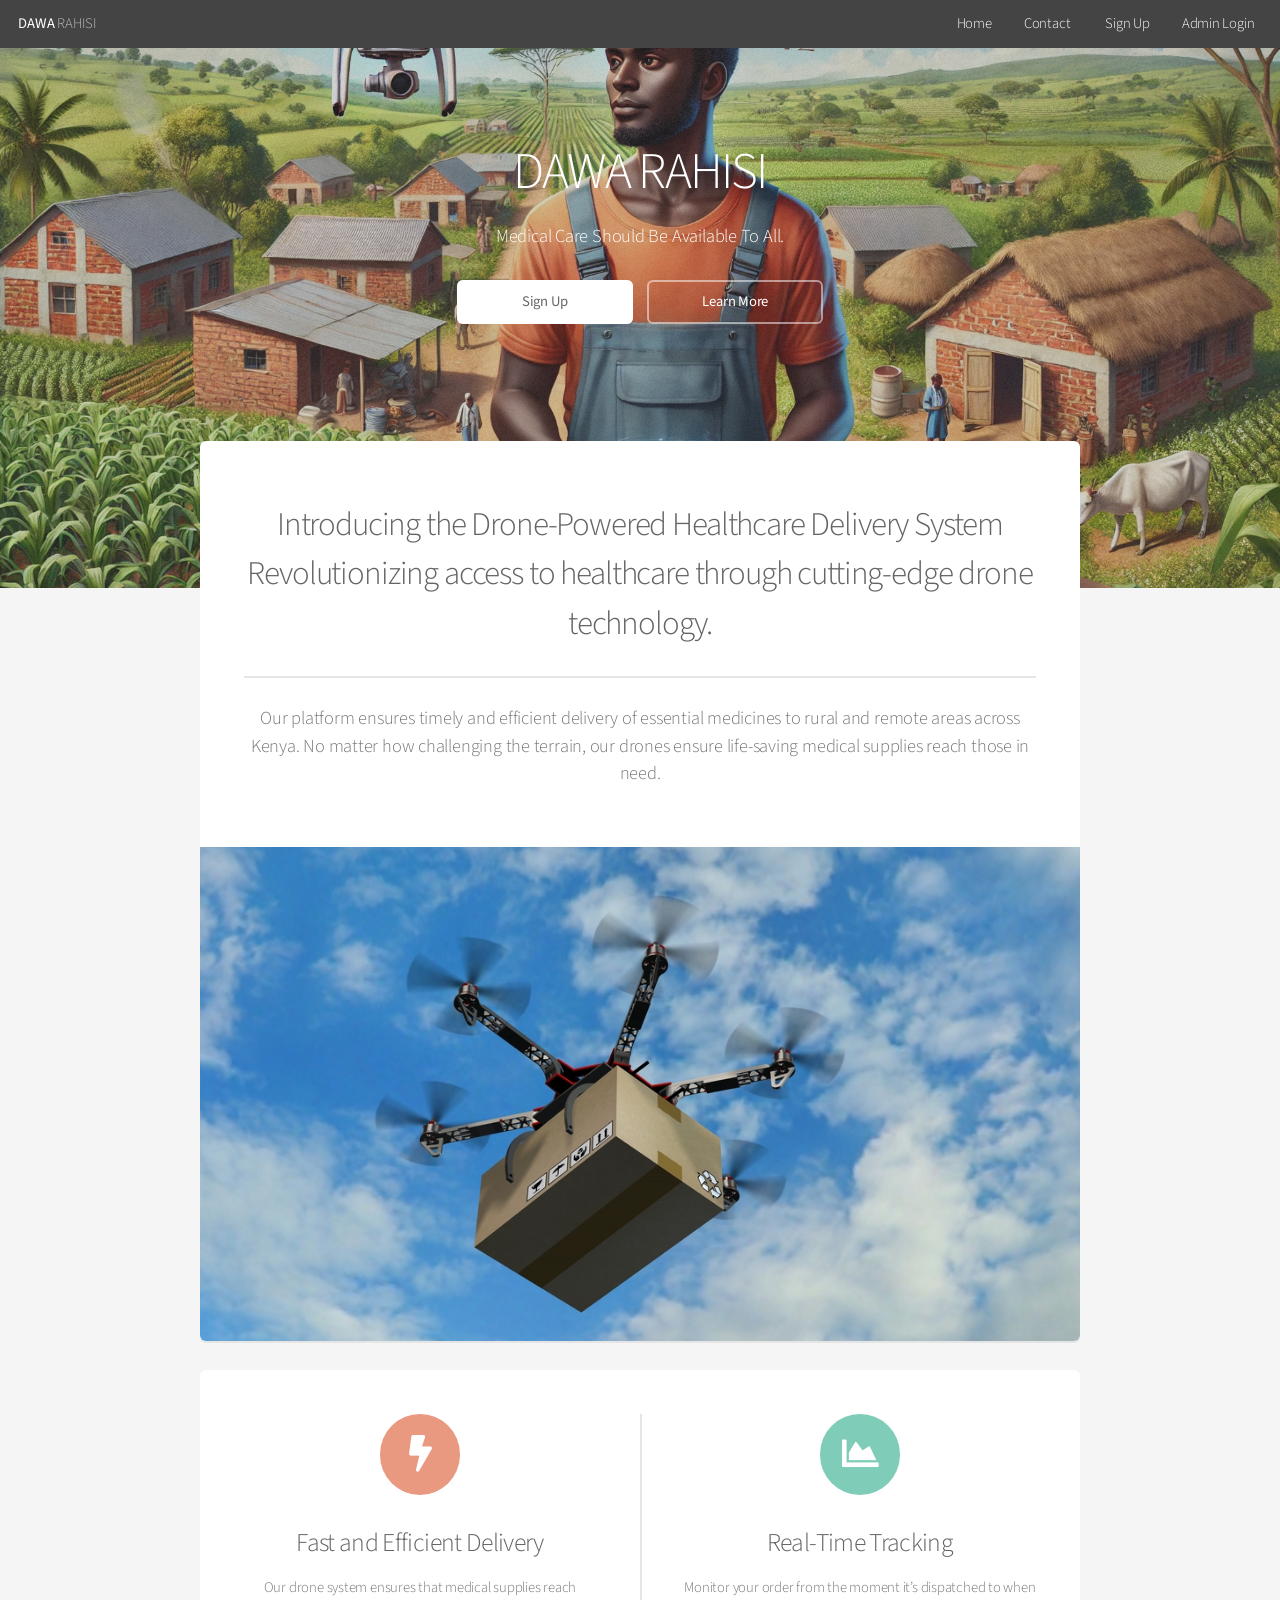
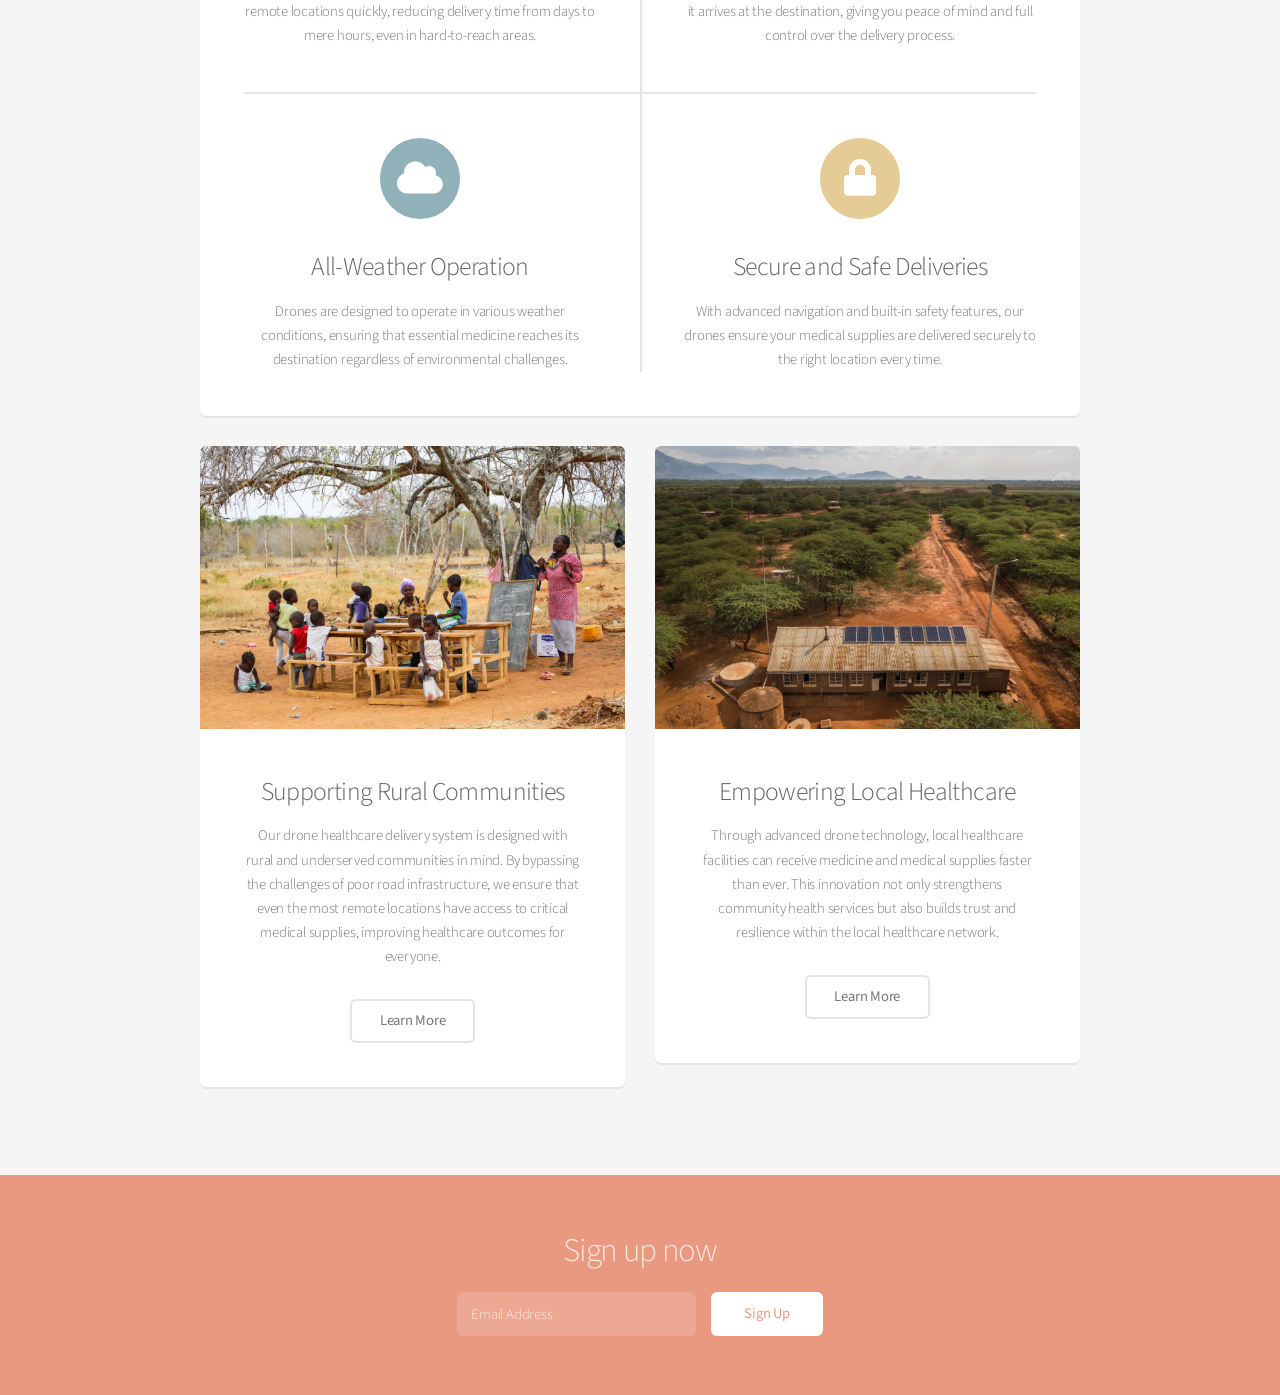
<file: dawarahisi/index.html>
<!DOCTYPE HTML>
<html>
<head>
    <title>DAWA RAHISI</title>
    <meta charset="utf-8" />
    <meta name="viewport" content="width=device-width, initial-scale=1, user-scalable=no" />
    <link rel="stylesheet" href="assets/css/main.css" />
</head>
<body class="landing is-preload">
    <div id="page-wrapper">

        <!-- Header -->
        <header id="header">
            <h1><a href="index.html">DAWA</a> RAHISI</h1>
            <nav id="nav">
                <ul>
                    <li><a href="index.html">Home</a></li>
                    <li><a href="contact.html">Contact</a></li>
                    <li>
                        <ul>
                            <li><a href="generic.html">About</a></li>
                            <li><a href="contact.html">Contact</a></li>
                        </ul>
                    </li>
                    <li><a href="signup.html">Sign Up</a></li>
                    <li><a href="admin_login.php">Admin Login</a></li> <!-- Added Admin Login -->
                </ul>
            </nav>
        </header>

        <!-- Banner -->
        <section id="banner">
            <h2>DAWA RAHISI</h2>
            <p>Medical Care Should Be Available To All.</p>
            <ul class="actions special">
                <li><a href="#" class="button primary">Sign Up</a></li>
                <li><a href="#" class="button">Learn More</a></li>
            </ul>
        </section>

        <!-- Main -->
        <section id="main" class="container">

            <section class="box special">
                <header class="major">
                    <h2>Introducing the Drone-Powered Healthcare Delivery System
                        <br />
                        Revolutionizing access to healthcare through cutting-edge drone technology.
                    </h2>
                    <p>Our platform ensures timely and efficient delivery of essential medicines to rural and remote areas across Kenya. No matter how challenging the terrain, our drones ensure life-saving medical supplies reach those in need.</p>
                </header>
                <span class="image featured"><img src="images/pic01.jpg" alt="" /></span>
            </section>

            <section class="box special features">
                <div class="features-row">
                    <section>
                        <span class="icon solid major fa-bolt accent2"></span>
                        <h3>Fast and Efficient Delivery</h3>
                        <p>Our drone system ensures that medical supplies reach remote locations quickly, reducing delivery time from days to mere hours, even in hard-to-reach areas.</p>
                    </section>
                    <section>
                        <span class="icon solid major fa-chart-area accent3"></span>
                        <h3>Real-Time Tracking</h3>
                        <p>Monitor your order from the moment it’s dispatched to when it arrives at the destination, giving you peace of mind and full control over the delivery process.</p>
                    </section>
                </div>
                <div class="features-row">
                    <section>
                        <span class="icon solid major fa-cloud accent4"></span>
                        <h3>All-Weather Operation</h3>
                        <p>Drones are designed to operate in various weather conditions, ensuring that essential medicine reaches its destination regardless of environmental challenges.</p>
                    </section>
                    <section>
                        <span class="icon solid major fa-lock accent5"></span>
                        <h3>Secure and Safe Deliveries</h3>
                        <p>With advanced navigation and built-in safety features, our drones ensure your medical supplies are delivered securely to the right location every time.</p>
                    </section>
                </div>
            </section>

            <div class="row">
                <div class="col-6 col-12-narrower">

                    <section class="box special">
                        <span class="image featured"><img src="images/pic02.jpg" alt="" /></span>
                        <h3>Supporting Rural Communities</h3>
                        <p>Our drone healthcare delivery system is designed with rural and underserved communities in mind. By bypassing the challenges of poor road infrastructure, we ensure that even the most remote locations have access to critical medical supplies, improving healthcare outcomes for everyone.</p>
                        <ul class="actions special">
                            <li><a href="#" class="button alt">Learn More</a></li>
                        </ul>
                    </section>

                </div>
                <div class="col-6 col-12-narrower">

                    <section class="box special">
                        <span class="image featured"><img src="images/pic03.jpg" alt="" /></span>
                        <h3>Empowering Local Healthcare</h3>
                        <p>Through advanced drone technology, local healthcare facilities can receive medicine and medical supplies faster than ever. This innovation not only strengthens community health services but also builds trust and resilience within the local healthcare network.</p>
                        <ul class="actions special">
                            <li><a href="#" class="button alt">Learn More</a></li>
                        </ul>
                    </section>

                </div>
            </div>

        </section>

        <!-- CTA -->
        <section id="cta">

            <h2>Sign up now</h2>

            <form>
                <div class="row gtr-50 gtr-uniform">
                    <div class="col-8 col-12-mobilep">
                        <input type="email" name="email" id="email" placeholder="Email Address" />
                    </div>
                    <div class="col-4 col-12-mobilep">
                        <input type="submit" value="Sign Up" class="fit" />
                    </div>
                </div>
            </form>

        </section>

    </div>

    <!-- Scripts -->
    <script src="assets/js/jquery.min.js"></script>
    <script src="assets/js/jquery.dropotron.min.js"></script>
    <script src="assets/js/jquery.scrollex.min.js"></script>
    <script src="assets/js/browser.min.js"></script>
    <script src="assets/js/breakpoints.min.js"></script>
    <script src="assets/js/util.js"></script>
    <script src="assets/js/main.js"></script>

</body>
</html>
</file>
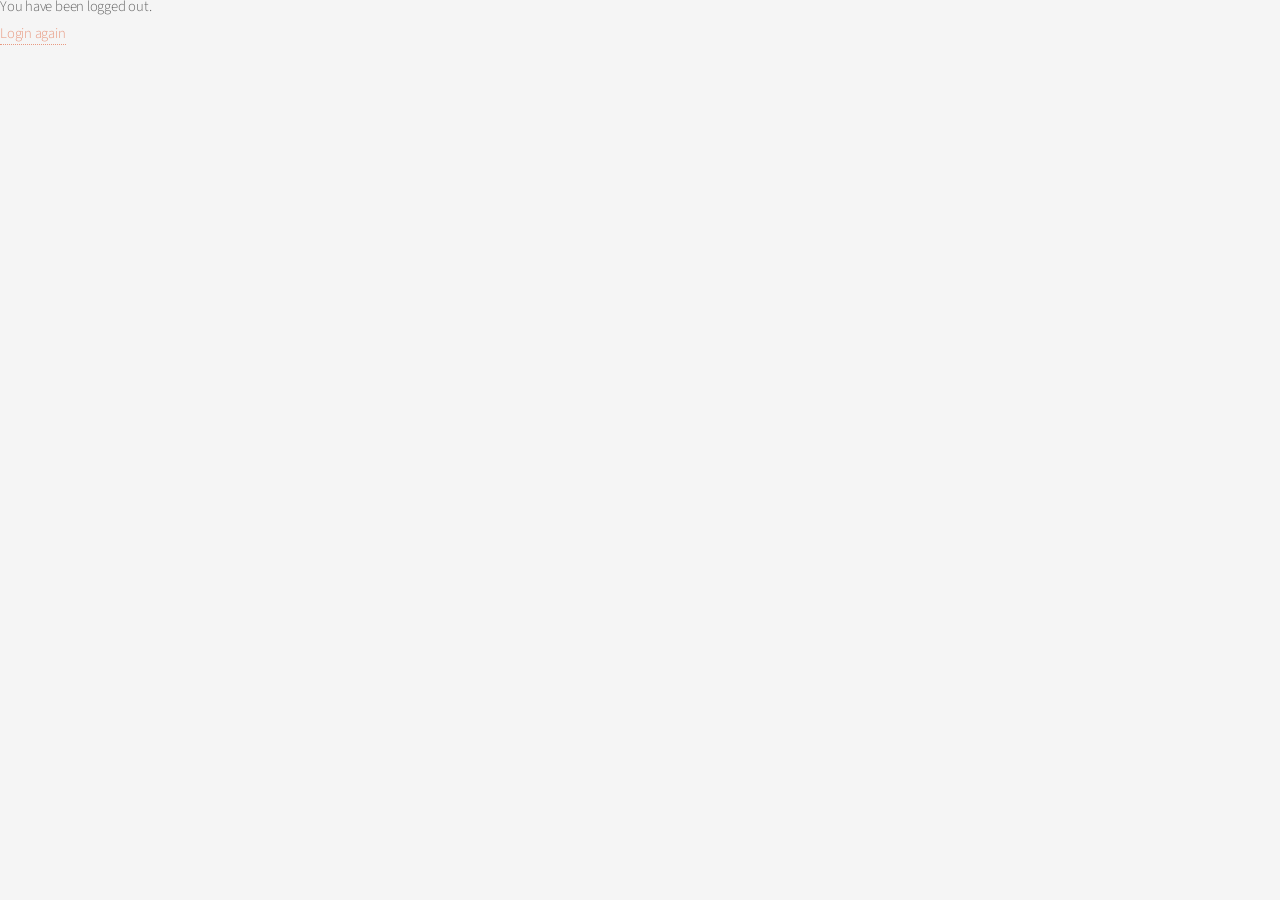
<file: dawarahisi/admin_logout.html>
<!DOCTYPE html>
<html>
<head>
    <title>Logged Out</title>
    <link rel="stylesheet" href="assets/css/main.css">
</head>
<body>
    <h1>You have been logged out.</h1>
    <p><a href="admin_login.html">Login again</a></p>
</body>
</html>
</file>
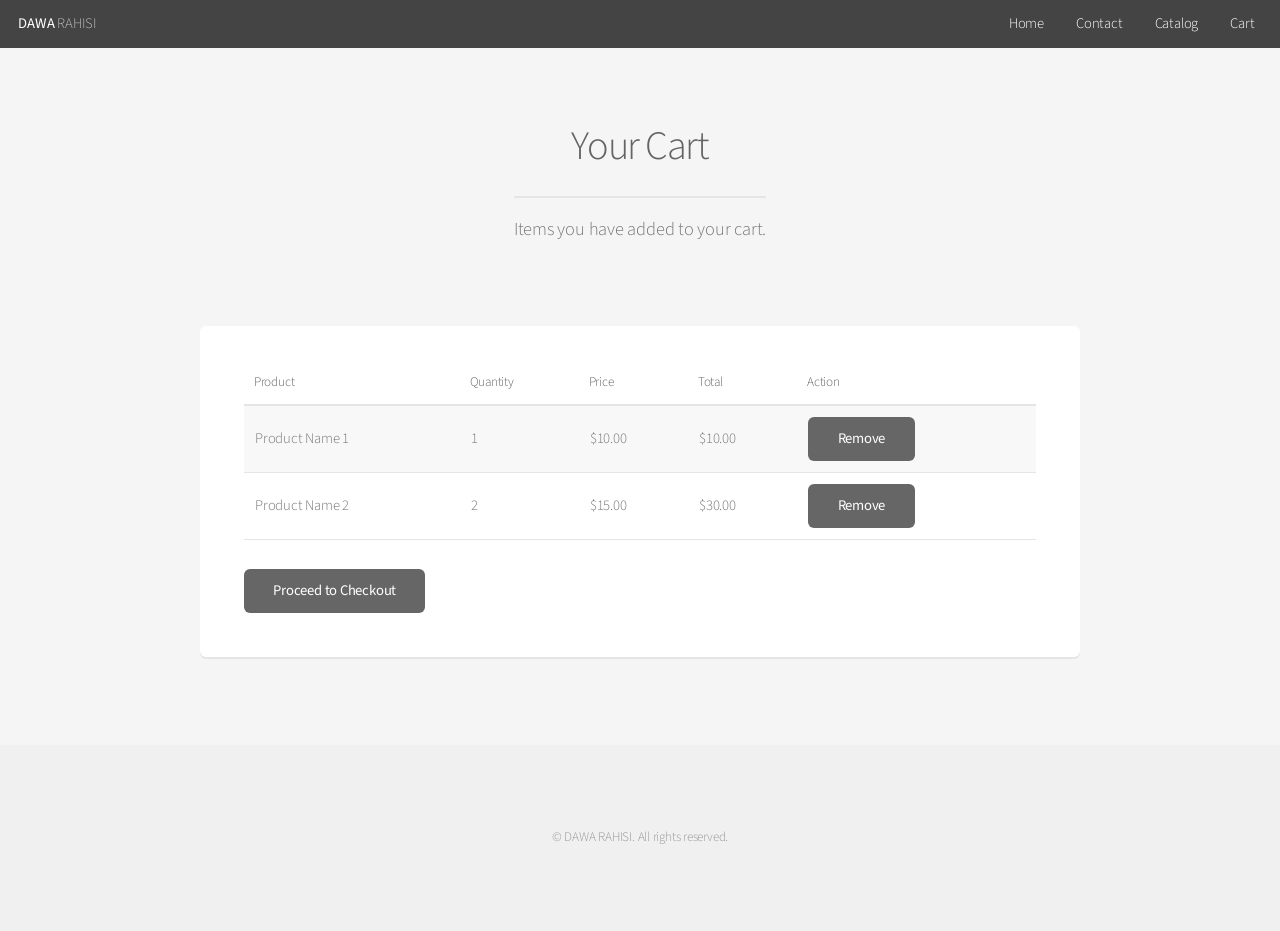
<file: dawarahisi/cart.html>
<!DOCTYPE HTML>
<html>
<head>
    <title>Shopping Cart - DAWA RAHISI</title>
    <meta charset="utf-8" />
    <meta name="viewport" content="width=device-width, initial-scale=1, user-scalable=no" />
    <link rel="stylesheet" href="assets/css/main.css" />
</head>
<body>
    <div id="page-wrapper">

        <!-- Header -->
        <header id="header">
            <h1><a href="index.html">DAWA</a> RAHISI</h1>
            <nav id="nav">
                <ul>
                    <li><a href="index.html">Home</a></li>
                    <li><a href="contact.html">Contact</a></li>
                    <li><a href="catalog.html">Catalog</a></li>
                    <li><a href="cart.html">Cart</a></li>
                </ul>
            </nav>
        </header>

        <!-- Main Section for Cart -->
        <section id="main" class="container">
            <header class="major">
                <h2>Your Cart</h2>
                <p>Items you have added to your cart.</p>
            </header>

            <div class="box">
                <table>
                    <thead>
                        <tr>
                            <th>Product</th>
                            <th>Quantity</th>
                            <th>Price</th>
                            <th>Total</th>
                            <th>Action</th>
                        </tr>
                    </thead>
                    <tbody>
                        <!-- Example Cart Item -->
                        <tr>
                            <td>Product Name 1</td>
                            <td>1</td>
                            <td>$10.00</td>
                            <td>$10.00</td>
                            <td><a href="remove_from_cart.php?id=1" class="button">Remove</a></td>
                        </tr>
                        <tr>
                            <td>Product Name 2</td>
                            <td>2</td>
                            <td>$15.00</td>
                            <td>$30.00</td>
                            <td><a href="remove_from_cart.php?id=2" class="button">Remove</a></td>
                        </tr>
                    </tbody>
                </table>
                <a href="checkout.html" class="button special">Proceed to Checkout</a>
            </div>
        </section>

        <!-- Footer -->
        <footer id="footer">
            <ul class="copyright">
                <li>&copy; DAWA RAHISI. All rights reserved.</li>
            </ul>
        </footer>

    </div>
    <script src="assets/js/main.js"></script>
</body>
</html>
</file>
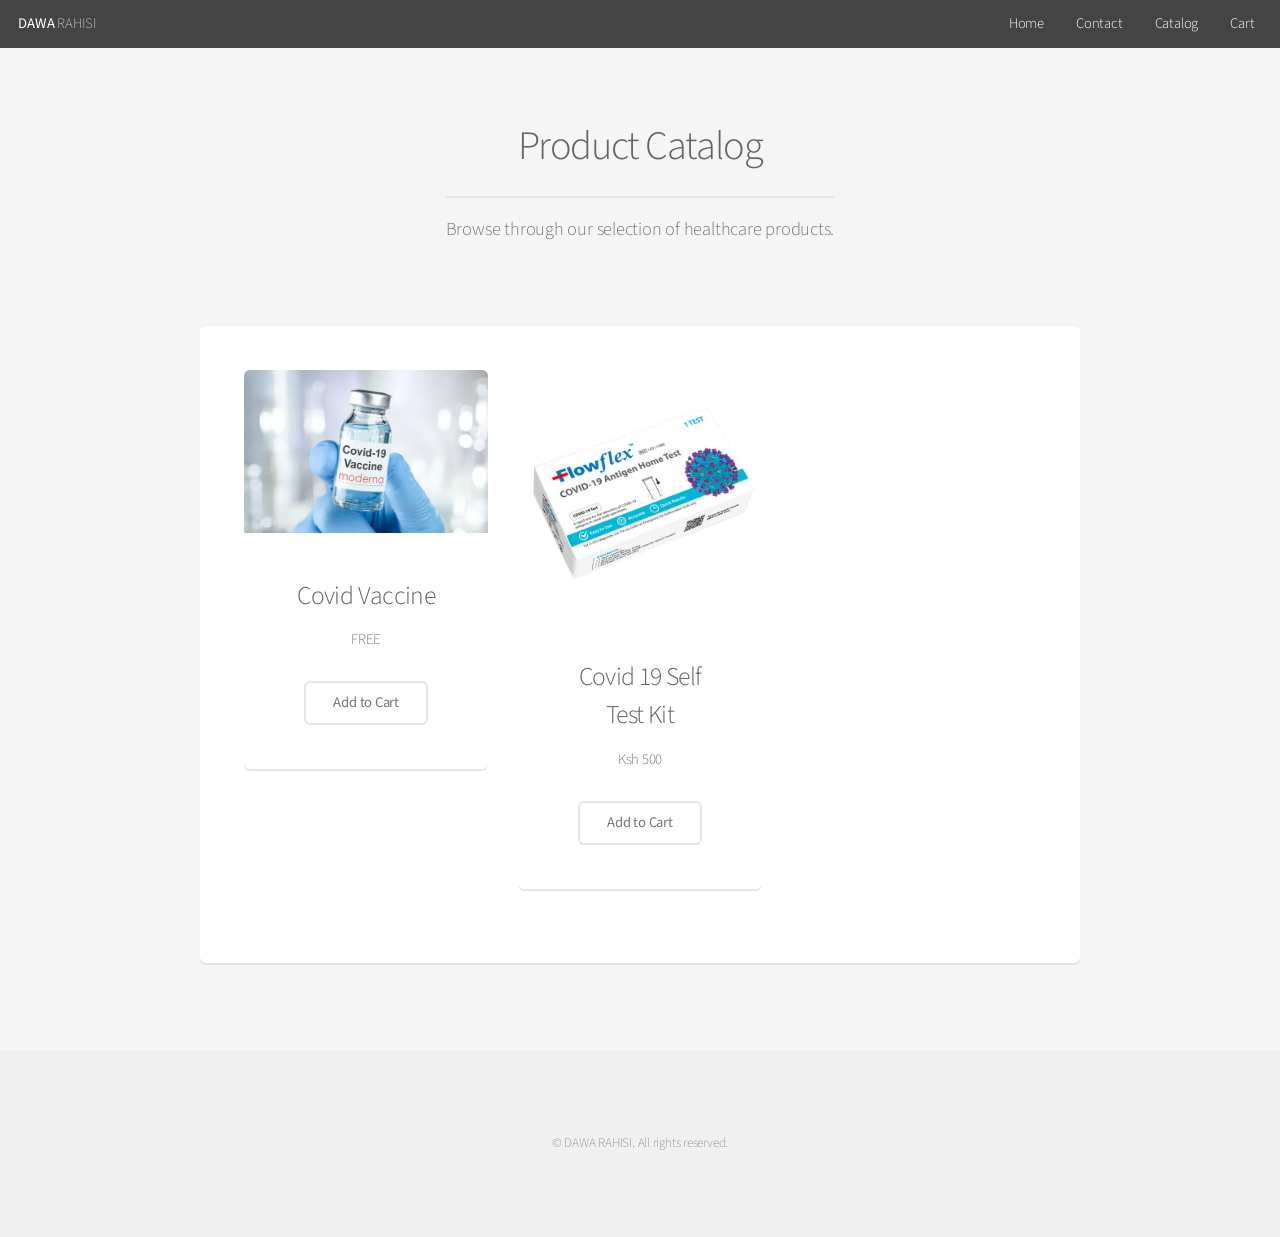
<file: dawarahisi/catalog.html>
<!DOCTYPE HTML>
<html>
<head>
    <title>Product Catalog - DAWA RAHISI</title>
    <meta charset="utf-8" />
    <meta name="viewport" content="width=device-width, initial-scale=1, user-scalable=no" />
    <link rel="stylesheet" href="assets/css/main.css" />
</head>
<body>
    <div id="page-wrapper">

        <!-- Header -->
        <header id="header">
            <h1><a href="index.html">DAWA</a> RAHISI</h1>
            <nav id="nav">
                <ul>
                    <li><a href="index.html">Home</a></li>
                    <li><a href="contact.html">Contact</a></li>
                    <li><a href="catalog.html">Catalog</a></li>
                    <li><a href="cart.html">Cart</a></li>
                </ul>
            </nav>
        </header>

        <!-- Main Section for Product Catalog -->
        <section id="main" class="container">
            <header class="major">
                <h2>Product Catalog</h2>
                <p>Browse through our selection of healthcare products.</p>
            </header>

            <div class="box">
                <div class="row">
                    <!-- Example Product Listing -->
                    <div class="col-4 col-12-narrower">
                        <section class="box special">
                            <span class="image featured"><img src="images/product1.jpg" alt="Product 1" /></span>
                            <h3>Covid Vaccine</h3>
                            <p>FREE</p>
                            <ul class="actions special">
                                <li><a href="add_to_cart.php?id=1" class="button alt">Add to Cart</a></li>
                            </ul>
                        </section>
                    </div>
                    <div class="col-4 col-12-narrower">
                        <section class="box special">
                            <span class="image featured"><img src="images/product2.jpg" alt="Product 2" /></span>
                            <h3>Covid 19 Self Test Kit</h3>
                            <p>Ksh 500 </p>
                            <ul class="actions special">
                                <li><a href="add_to_cart.php?id=2" class="button alt">Add to Cart</a></li>
                            </ul>
                        </section>
                    </div>
                    <!-- Repeat for more products -->
                </div>
            </div>
        </section>

        <!-- Footer -->
        <footer id="footer">
            <ul class="copyright">
                <li>&copy; DAWA RAHISI. All rights reserved.</li>
            </ul>
        </footer>

    </div>
    <script src="assets/js/main.js"></script>
</body>
</html>
</file>
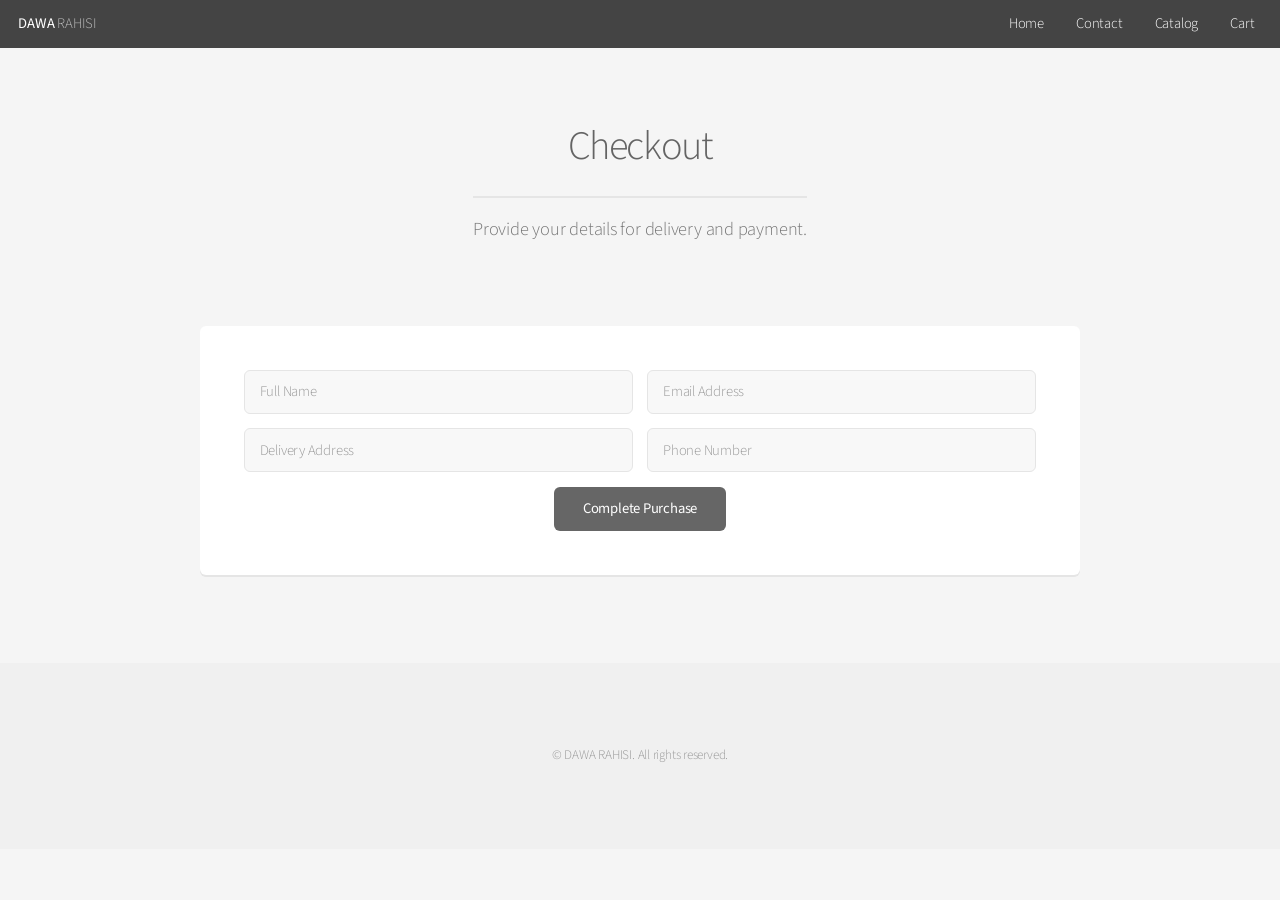
<file: dawarahisi/checkout.html>
<!DOCTYPE HTML>
<html>
<head>
    <title>Checkout - DAWA RAHISI</title>
    <meta charset="utf-8" />
    <meta name="viewport" content="width=device-width, initial-scale=1, user-scalable=no" />
    <link rel="stylesheet" href="assets/css/main.css" />
</head>
<body>
    <div id="page-wrapper">

        <!-- Header -->
        <header id="header">
            <h1><a href="index.html">DAWA</a> RAHISI</h1>
            <nav id="nav">
                <ul>
                    <li><a href="index.html">Home</a></li>
                    <li><a href="contact.html">Contact</a></li>
                    <li><a href="catalog.html">Catalog</a></li>
                    <li><a href="cart.php">Cart</a></li>
                </ul>
            </nav>
        </header>

        <!-- Main Section for Checkout -->
        <section id="main" class="container">
            <header class="major">
                <h2>Checkout</h2>
                <p>Provide your details for delivery and payment.</p>
            </header>

            <div class="box">
                <form method="post" action="process_checkout.php">
                    <div class="row gtr-50 gtr-uniform">
                        <div class="col-6 col-12-mobilep">
                            <input type="text" name="name" id="name" placeholder="Full Name" required />
                        </div>
                        <div class="col-6 col-12-mobilep">
                            <input type="email" name="email" id="email" placeholder="Email Address" required />
                        </div>
                        <div class="col-6 col-12-mobilep">
                            <input type="text" name="address" id="address" placeholder="Delivery Address" required />
                        </div>
                        <div class="col-6 col-12-mobilep">
                            <input type="text" name="phone" id="phone" placeholder="Phone Number" required />
                        </div>
                        <div class="col-12">
                            <ul class="actions special">
                                <li><input type="submit" value="Complete Purchase" /></li>
                            </ul>
                        </div>
                    </div>
                </form>
            </div>
        </section>

        <!-- Footer -->
        <footer id="footer">
            <ul class="copyright">
                <li>&copy; DAWA RAHISI. All rights reserved.</li>
            </ul>
        </footer>

    </div>
    <script src="assets/js/main.js"></script>
</body>
</html>
</file>
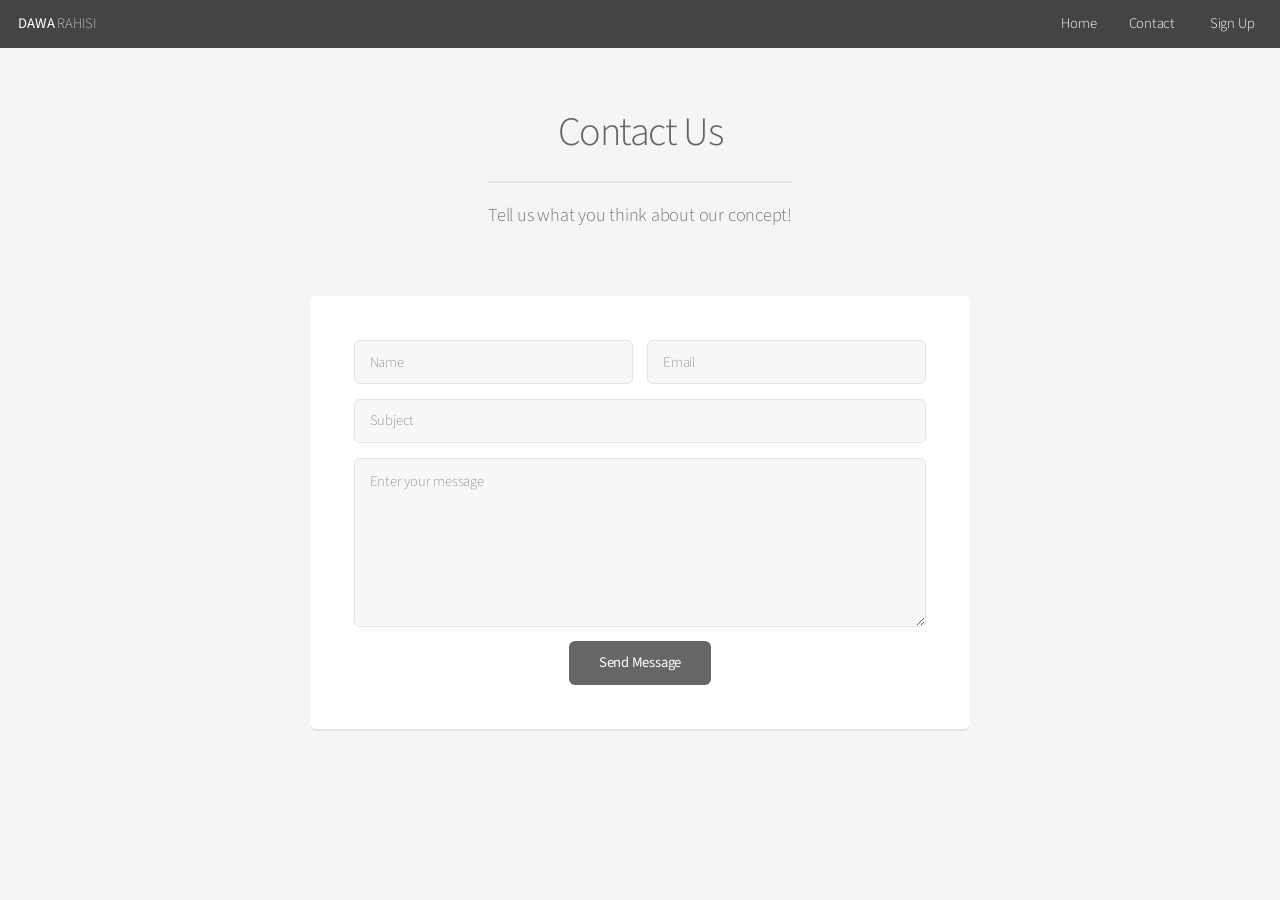
<file: dawarahisi/contact.html>
<!DOCTYPE HTML>

<html>
	<head>
		<title>Contact - DAWA RAHISI</title>
		<meta charset="utf-8" />
		<meta name="viewport" content="width=device-width, initial-scale=1, user-scalable=no" />
		<link rel="stylesheet" href="assets/css/main.css" />
	</head>
	<body class="is-preload">
		<div id="page-wrapper">

			<!-- Header -->
			<header id="header">
				<h1><a href="index.html">DAWA</a> RAHISI</h1>
				<nav id="nav">
					<ul>
						<li><a href="index.html">Home</a></li>
						<li><a href="contact.html">Contact</a></li>
						<li>
							<ul>
								<li><a href="generic.html">About</a></li>
								<li><a href="contact.html">Contact</a></li>
							</ul>
						</li>
						<li><a href="signup.html">Sign Up</a></li>
					</ul>
				</nav>
			</header>


			<!-- Main -->
				<section id="main" class="container medium">
					<header>
						<h2>Contact Us</h2>
						<p>Tell us what you think about our concept!</p>
					</header>
					<div class="box">
						<form method="post" action="#">
							<div class="row gtr-50 gtr-uniform">
								<div class="col-6 col-12-mobilep">
									<input type="text" name="name" id="name" value="" placeholder="Name" />
								</div>
								<div class="col-6 col-12-mobilep">
									<input type="email" name="email" id="email" value="" placeholder="Email" />
								</div>
								<div class="col-12">
									<input type="text" name="subject" id="subject" value="" placeholder="Subject" />
								</div>
								<div class="col-12">
									<textarea name="message" id="message" placeholder="Enter your message" rows="6"></textarea>
								</div>
								<div class="col-12">
									<ul class="actions special">
										<li><input type="submit" value="Send Message" /></li>
									</ul>
								</div>
							</div>
						</form>
					</div>
				</section>

			

	</div>

	<!-- Scripts -->
		<script src="assets/js/jquery.min.js"></script>
		<script src="assets/js/jquery.dropotron.min.js"></script>
		<script src="assets/js/jquery.scrollex.min.js"></script>
		<script src="assets/js/browser.min.js"></script>
		<script src="assets/js/breakpoints.min.js"></script>
		<script src="assets/js/util.js"></script>
		<script src="assets/js/main.js"></script>

</body>
</html>
</file>
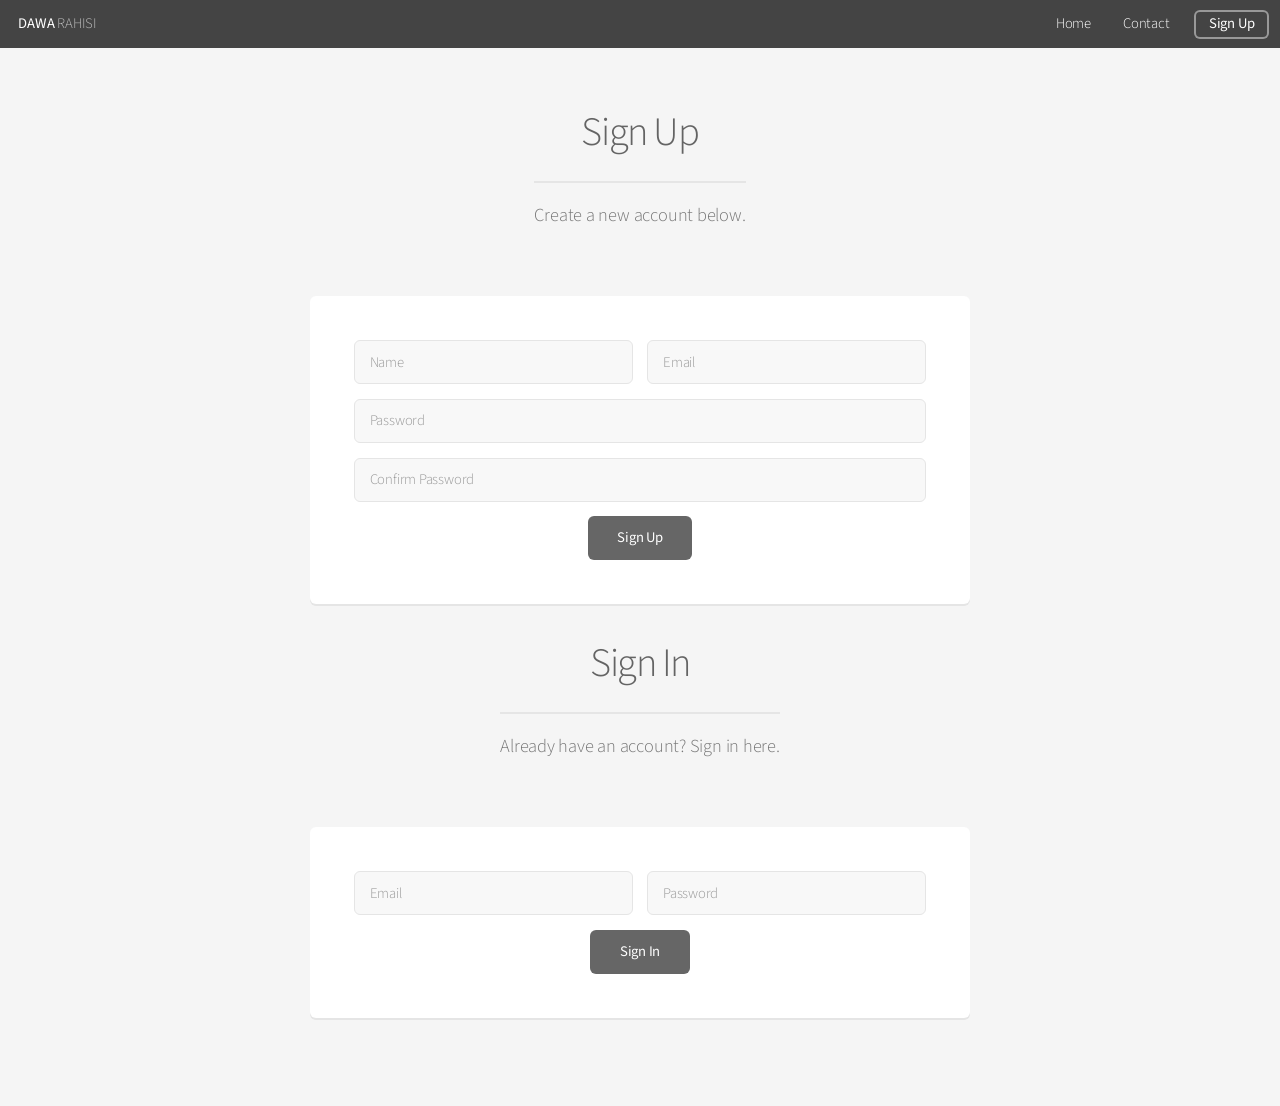
<file: dawarahisi/signup.html>
<!DOCTYPE HTML>
<html>
<head>
    <title>Sign Up - DAWA RAHISI</title>
    <meta charset="utf-8" />
    <meta name="viewport" content="width=device-width, initial-scale=1, user-scalable=no" />
    <link rel="stylesheet" href="assets/css/main.css" />
    <script>
        // JavaScript validation for frontend
        function validateSignUp() {
            const email = document.getElementById("email").value;
            const password = document.getElementById("password").value;
            const confirmPassword = document.getElementById("confirm_password").value;
            
            // Validate email format
            const emailPattern = /^[^\s@]+@[^\s@]+\.[^\s@]+$/;
            if (!emailPattern.test(email)) {
                alert("Invalid email format! Please enter a valid email.");
                return false;
            }

            // Validate password matching
            if (password !== confirmPassword) {
                alert("Passwords do not match!");
                return false;
            }

            return true; // If validation passes
        }

        function validateSignIn() {
            const email = document.getElementById("signin_email").value;
            const password = document.getElementById("signin_password").value;

            if (!email || !password) {
                alert("Please fill in both email and password.");
                return false;
            }

            return true;
        }
    </script>
</head>
<body class="is-preload">
    <div id="page-wrapper">

        <!-- Header -->
        <header id="header">
            <h1><a href="index.html">DAWA</a> RAHISI</h1>
            <nav id="nav">
                <ul>
                    <li><a href="index.html">Home</a></li>
                    <li><a href="contact.html">Contact</a></li>
                    <li><a href="signup.html" class="button">Sign Up</a></li>
                </ul>
            </nav>
        </header>

        <!-- Main Sign Up -->
        <section id="main" class="container medium">
            <header>
                <h2>Sign Up</h2>
                <p>Create a new account below.</p>
            </header>
            <div class="box">
                <form method="post" action="signup_process.php" onsubmit="return validateSignUp();">
                    <div class="row gtr-50 gtr-uniform">
                        <div class="col-6 col-12-mobilep">
                            <input type="text" name="name" id="name" placeholder="Name" required />
                        </div>
                        <div class="col-6 col-12-mobilep">
                            <input type="email" name="email" id="email" placeholder="Email" required />
                        </div>
                        <div class="col-12">
                            <input type="password" name="password" id="password" placeholder="Password" required />
                        </div>
                        <div class="col-12">
                            <input type="password" name="confirm_password" id="confirm_password" placeholder="Confirm Password" required />
                        </div>
                        <div class="col-12">
                            <ul class="actions special">
                                <li><input type="submit" value="Sign Up" /></li>
                            </ul>
                        </div>
                    </div>
                </form>
            </div>

            <!-- Main Sign In -->
            <header>
                <h2>Sign In</h2>
                <p>Already have an account? Sign in here.</p>
            </header>
            <div class="box">
                <form method="post" action="signin_process.php" onsubmit="return validateSignIn();">
                    <div class="row gtr-50 gtr-uniform">
                        <div class="col-6 col-12-mobilep">
                            <input type="email" name="email" id="signin_email" placeholder="Email" required />
                        </div>
                        <div class="col-6 col-12-mobilep">
                            <input type="password" name="password" id="signin_password" placeholder="Password" required />
                        </div>
                        <div class="col-12">
                            <ul class="actions special">
                                <li><input type="submit" value="Sign In" /></li>
                            </ul>
                        </div>
                    </div>
                </form>
            </div>
        </section>

    </div>

    <!-- Scripts -->
    <script src="assets/js/jquery.min.js"></script>
    <script src="assets/js/jquery.dropotron.min.js"></script>
    <script src="assets/js/jquery.scrollex.min.js"></script>
    <script src="assets/js/browser.min.js"></script>
    <script src="assets/js/breakpoints.min.js"></script>
    <script src="assets/js/util.js"></script>
    <script src="assets/js/main.js"></script>

</body>
</html>
</file>
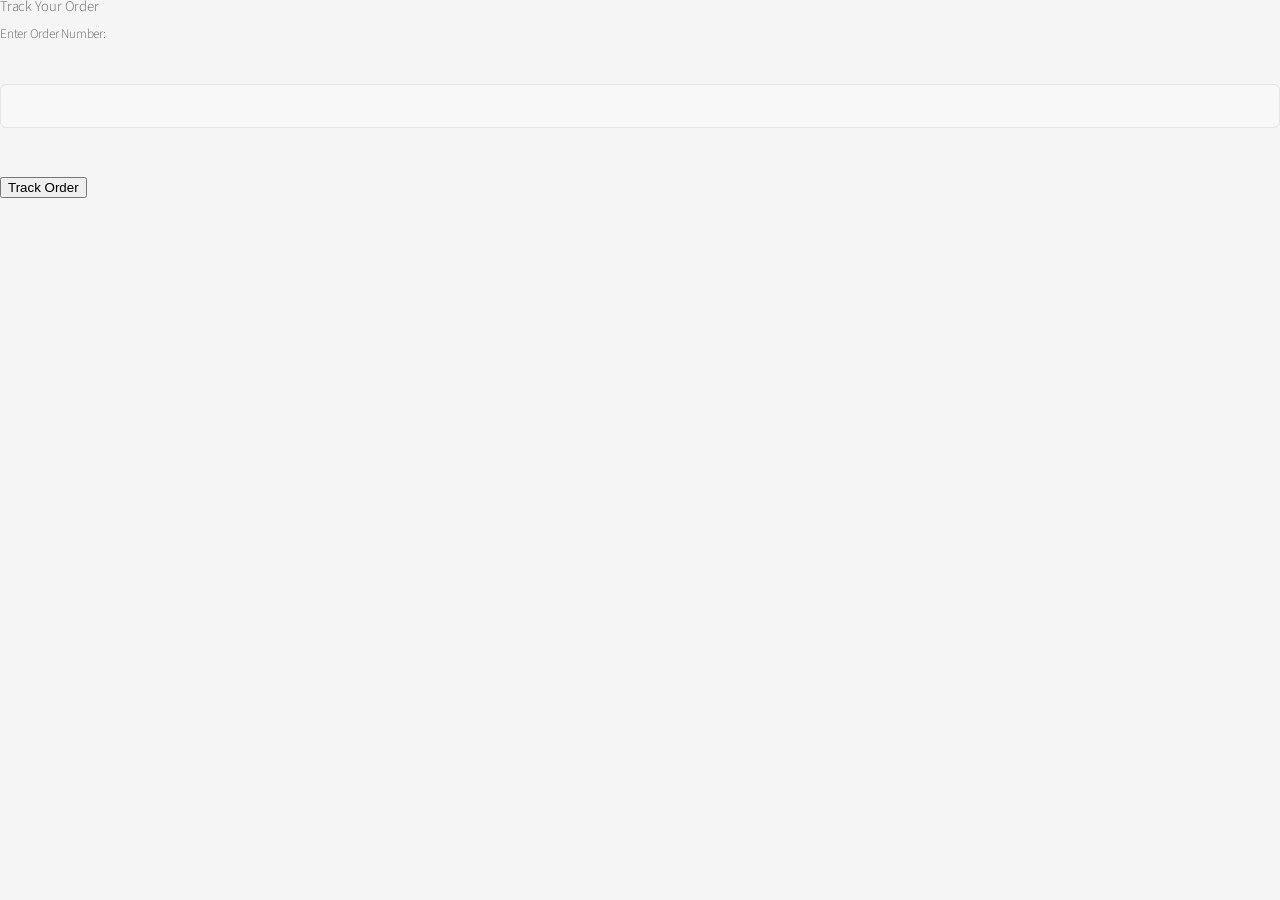
<file: dawarahisi/track_order.html>
<!DOCTYPE html>
<html lang="en">
<head>
    <meta charset="UTF-8">
    <meta name="viewport" content="width=device-width, initial-scale=1.0">
    <title>Track Your Order</title>
    <link rel="stylesheet" href="assets/css/main.css">
</head>
<body>
    <h1>Track Your Order</h1>

    <form action="order_tracking.php" method="GET">
        <label for="order_number">Enter Order Number:</label><br>
        <input type="text" id="order_number" name="order_number" required><br><br>
        <button type="submit">Track Order</button>
    </form>
</body>
</html>
</file>
<file: dawarahisi/assets/css/main.css>
@import url("fontawesome-all.min.css");
@import url("https://fonts.googleapis.com/css?family=Source+Sans+Pro:300,400,300italic,400italic");


	html, body, div, span, applet, object,
	iframe, h1, h2, h3, h4, h5, h6, p, blockquote,
	pre, a, abbr, acronym, address, big, cite,
	code, del, dfn, em, img, ins, kbd, q, s, samp,
	small, strike, strong, sub, sup, tt, var, b,
	u, i, center, dl, dt, dd, ol, ul, li, fieldset,
	form, label, legend, table, caption, tbody,
	tfoot, thead, tr, th, td, article, aside,
	canvas, details, embed, figure, figcaption,
	footer, header, hgroup, menu, nav, output, ruby,
	section, summary, time, mark, audio, video {
		margin: 0;
		padding: 0;
		border: 0;
		font-size: 100%;
		font: inherit;
		vertical-align: baseline;
	}

	article, aside, details, figcaption, figure,
	footer, header, hgroup, menu, nav, section {
		display: block;
	}

	body {
		line-height: 1;
	}

	ol, ul {
		list-style: none;
	}

	blockquote, q {
		quotes: none;
	}

		blockquote:before, blockquote:after, q:before, q:after {
			content: '';
			content: none;
		}

	table {
		border-collapse: collapse;
		border-spacing: 0;
	}

	body {
		-webkit-text-size-adjust: none;
	}

	mark {
		background-color: transparent;
		color: inherit;
	}

	input::-moz-focus-inner {
		border: 0;
		padding: 0;
	}

	input, select, textarea {
		-moz-appearance: none;
		-webkit-appearance: none;
		-ms-appearance: none;
		appearance: none;
	}

/* Basic */

	@-ms-viewport {
		width: device-width;
	}

	body {
		-ms-overflow-style: scrollbar;
	}

	@media screen and (max-width: 480px) {

		html, body {
			min-width: 320px;
		}

	}

	html {
		box-sizing: border-box;
	}

	*, *:before, *:after {
		box-sizing: inherit;
	}

	body {
		background: #f5f5f5;
	}

	body, input, select, textarea {
		color: #777;
		font-family: "Source Sans Pro", sans-serif;
		font-size: 16pt;
		font-weight: 300;
		line-height: 1.65em;
		letter-spacing: -0.015em;
	}

	a {
		-moz-transition: color 0.2s ease-in-out, border-bottom-color 0.2s ease-in-out;
		-webkit-transition: color 0.2s ease-in-out, border-bottom-color 0.2s ease-in-out;
		-ms-transition: color 0.2s ease-in-out, border-bottom-color 0.2s ease-in-out;
		transition: color 0.2s ease-in-out, border-bottom-color 0.2s ease-in-out;
		border-bottom: dotted 1px;
		color: #e89980;
		text-decoration: none;
	}

		a:hover {
			border-bottom-color: transparent;
		}

	strong, b {
		color: #646464;
		font-weight: 400;
	}

	em, i {
		font-style: italic;
	}

	p {
		margin: 0 0 2em 0;
	}

	h1, h2, h3, h4, h5, h6 {
		color: #646464;
		font-weight: 300;
		line-height: 1em;
		margin: 0 0 0.5em 0;
	}

		h1 a, h2 a, h3 a, h4 a, h5 a, h6 a {
			color: inherit;
			text-decoration: none;
		}

	h2 {
		font-size: 2.25em;
		line-height: 1.5em;
		letter-spacing: -0.035em;
	}

	h3 {
		font-size: 1.75em;
		line-height: 1.5em;
		letter-spacing: -0.025em;
	}

	h4 {
		font-size: 1.1em;
		line-height: 1.5em;
		letter-spacing: 0;
	}

	h5 {
		font-size: 0.9em;
		line-height: 1.5em;
		letter-spacing: 0;
	}

	h6 {
		font-size: 0.7em;
		line-height: 1.5em;
		letter-spacing: 0;
	}

	sub {
		font-size: 0.8em;
		position: relative;
		top: 0.5em;
	}

	sup {
		font-size: 0.8em;
		position: relative;
		top: -0.5em;
	}

	hr {
		border: 0;
		border-bottom: solid 2px #e5e5e5;
		margin: 2em 0;
	}

		hr.major {
			margin: 3em 0;
		}

	blockquote {
		border-left: solid 4px #e5e5e5;
		font-style: italic;
		margin: 0 0 2em 0;
		padding: 0.5em 0 0.5em 2em;
	}

	pre {
		-webkit-overflow-scrolling: touch;
		background: #f8f8f8;
		border-radius: 6px;
		border: solid 1px #e5e5e5;
		font-family: monospace;
		font-size: 0.9em;
		line-height: 1.75em;
		margin: 0 0 2em 0;
		overflow-x: auto;
		padding: 1em 1.5em;
	}

	code {
		background: #f8f8f8;
		border-radius: 6px;
		border: solid 1px #e5e5e5;
		font-family: monospace;
		font-size: 0.9em;
		margin: 0 0.25em;
		padding: 0.25em 0.65em;
	}

	.align-left {
		text-align: left;
	}

	.align-center {
		text-align: center;
	}

	.align-right {
		text-align: right;
	}

/* Row */

	.row {
		display: flex;
		flex-wrap: wrap;
		box-sizing: border-box;
		align-items: stretch;
	}

		.row > * {
			box-sizing: border-box;
		}

		.row.gtr-uniform > * > :last-child {
			margin-bottom: 0;
		}

		.row.aln-left {
			justify-content: flex-start;
		}

		.row.aln-center {
			justify-content: center;
		}

		.row.aln-right {
			justify-content: flex-end;
		}

		.row.aln-top {
			align-items: flex-start;
		}

		.row.aln-middle {
			align-items: center;
		}

		.row.aln-bottom {
			align-items: flex-end;
		}

		.row > .imp {
			order: -1;
		}

		.row > .col-1 {
			width: 8.33333%;
		}

		.row > .off-1 {
			margin-left: 8.33333%;
		}

		.row > .col-2 {
			width: 16.66667%;
		}

		.row > .off-2 {
			margin-left: 16.66667%;
		}

		.row > .col-3 {
			width: 25%;
		}

		.row > .off-3 {
			margin-left: 25%;
		}

		.row > .col-4 {
			width: 33.33333%;
		}

		.row > .off-4 {
			margin-left: 33.33333%;
		}

		.row > .col-5 {
			width: 41.66667%;
		}

		.row > .off-5 {
			margin-left: 41.66667%;
		}

		.row > .col-6 {
			width: 50%;
		}

		.row > .off-6 {
			margin-left: 50%;
		}

		.row > .col-7 {
			width: 58.33333%;
		}

		.row > .off-7 {
			margin-left: 58.33333%;
		}

		.row > .col-8 {
			width: 66.66667%;
		}

		.row > .off-8 {
			margin-left: 66.66667%;
		}

		.row > .col-9 {
			width: 75%;
		}

		.row > .off-9 {
			margin-left: 75%;
		}

		.row > .col-10 {
			width: 83.33333%;
		}

		.row > .off-10 {
			margin-left: 83.33333%;
		}

		.row > .col-11 {
			width: 91.66667%;
		}

		.row > .off-11 {
			margin-left: 91.66667%;
		}

		.row > .col-12 {
			width: 100%;
		}

		.row > .off-12 {
			margin-left: 100%;
		}

		.row.gtr-0 {
			margin-top: 0;
			margin-left: 0em;
		}

			.row.gtr-0 > * {
				padding: 0 0 0 0em;
			}

			.row.gtr-0.gtr-uniform {
				margin-top: 0em;
			}

				.row.gtr-0.gtr-uniform > * {
					padding-top: 0em;
				}

		.row.gtr-25 {
			margin-top: 0;
			margin-left: -0.5em;
		}

			.row.gtr-25 > * {
				padding: 0 0 0 0.5em;
			}

			.row.gtr-25.gtr-uniform {
				margin-top: -0.5em;
			}

				.row.gtr-25.gtr-uniform > * {
					padding-top: 0.5em;
				}

		.row.gtr-50 {
			margin-top: 0;
			margin-left: -1em;
		}

			.row.gtr-50 > * {
				padding: 0 0 0 1em;
			}

			.row.gtr-50.gtr-uniform {
				margin-top: -1em;
			}

				.row.gtr-50.gtr-uniform > * {
					padding-top: 1em;
				}

		.row {
			margin-top: 0;
			margin-left: -2em;
		}

			.row > * {
				padding: 0 0 0 2em;
			}

			.row.gtr-uniform {
				margin-top: -2em;
			}

				.row.gtr-uniform > * {
					padding-top: 2em;
				}

		.row.gtr-150 {
			margin-top: 0;
			margin-left: -3em;
		}

			.row.gtr-150 > * {
				padding: 0 0 0 3em;
			}

			.row.gtr-150.gtr-uniform {
				margin-top: -3em;
			}

				.row.gtr-150.gtr-uniform > * {
					padding-top: 3em;
				}

		.row.gtr-200 {
			margin-top: 0;
			margin-left: -4em;
		}

			.row.gtr-200 > * {
				padding: 0 0 0 4em;
			}

			.row.gtr-200.gtr-uniform {
				margin-top: -4em;
			}

				.row.gtr-200.gtr-uniform > * {
					padding-top: 4em;
				}

		@media screen and (max-width: 1680px) {

			.row {
				display: flex;
				flex-wrap: wrap;
				box-sizing: border-box;
				align-items: stretch;
			}

				.row > * {
					box-sizing: border-box;
				}

				.row.gtr-uniform > * > :last-child {
					margin-bottom: 0;
				}

				.row.aln-left {
					justify-content: flex-start;
				}

				.row.aln-center {
					justify-content: center;
				}

				.row.aln-right {
					justify-content: flex-end;
				}

				.row.aln-top {
					align-items: flex-start;
				}

				.row.aln-middle {
					align-items: center;
				}

				.row.aln-bottom {
					align-items: flex-end;
				}

				.row > .imp-wide {
					order: -1;
				}

				.row > .col-1-wide {
					width: 8.33333%;
				}

				.row > .off-1-wide {
					margin-left: 8.33333%;
				}

				.row > .col-2-wide {
					width: 16.66667%;
				}

				.row > .off-2-wide {
					margin-left: 16.66667%;
				}

				.row > .col-3-wide {
					width: 25%;
				}

				.row > .off-3-wide {
					margin-left: 25%;
				}

				.row > .col-4-wide {
					width: 33.33333%;
				}

				.row > .off-4-wide {
					margin-left: 33.33333%;
				}

				.row > .col-5-wide {
					width: 41.66667%;
				}

				.row > .off-5-wide {
					margin-left: 41.66667%;
				}

				.row > .col-6-wide {
					width: 50%;
				}

				.row > .off-6-wide {
					margin-left: 50%;
				}

				.row > .col-7-wide {
					width: 58.33333%;
				}

				.row > .off-7-wide {
					margin-left: 58.33333%;
				}

				.row > .col-8-wide {
					width: 66.66667%;
				}

				.row > .off-8-wide {
					margin-left: 66.66667%;
				}

				.row > .col-9-wide {
					width: 75%;
				}

				.row > .off-9-wide {
					margin-left: 75%;
				}

				.row > .col-10-wide {
					width: 83.33333%;
				}

				.row > .off-10-wide {
					margin-left: 83.33333%;
				}

				.row > .col-11-wide {
					width: 91.66667%;
				}

				.row > .off-11-wide {
					margin-left: 91.66667%;
				}

				.row > .col-12-wide {
					width: 100%;
				}

				.row > .off-12-wide {
					margin-left: 100%;
				}

				.row.gtr-0 {
					margin-top: 0;
					margin-left: 0em;
				}

					.row.gtr-0 > * {
						padding: 0 0 0 0em;
					}

					.row.gtr-0.gtr-uniform {
						margin-top: 0em;
					}

						.row.gtr-0.gtr-uniform > * {
							padding-top: 0em;
						}

				.row.gtr-25 {
					margin-top: 0;
					margin-left: -0.5em;
				}

					.row.gtr-25 > * {
						padding: 0 0 0 0.5em;
					}

					.row.gtr-25.gtr-uniform {
						margin-top: -0.5em;
					}

						.row.gtr-25.gtr-uniform > * {
							padding-top: 0.5em;
						}

				.row.gtr-50 {
					margin-top: 0;
					margin-left: -1em;
				}

					.row.gtr-50 > * {
						padding: 0 0 0 1em;
					}

					.row.gtr-50.gtr-uniform {
						margin-top: -1em;
					}

						.row.gtr-50.gtr-uniform > * {
							padding-top: 1em;
						}

				.row {
					margin-top: 0;
					margin-left: -2em;
				}

					.row > * {
						padding: 0 0 0 2em;
					}

					.row.gtr-uniform {
						margin-top: -2em;
					}

						.row.gtr-uniform > * {
							padding-top: 2em;
						}

				.row.gtr-150 {
					margin-top: 0;
					margin-left: -3em;
				}

					.row.gtr-150 > * {
						padding: 0 0 0 3em;
					}

					.row.gtr-150.gtr-uniform {
						margin-top: -3em;
					}

						.row.gtr-150.gtr-uniform > * {
							padding-top: 3em;
						}

				.row.gtr-200 {
					margin-top: 0;
					margin-left: -4em;
				}

					.row.gtr-200 > * {
						padding: 0 0 0 4em;
					}

					.row.gtr-200.gtr-uniform {
						margin-top: -4em;
					}

						.row.gtr-200.gtr-uniform > * {
							padding-top: 4em;
						}

		}

		@media screen and (max-width: 1280px) {

			.row {
				display: flex;
				flex-wrap: wrap;
				box-sizing: border-box;
				align-items: stretch;
			}

				.row > * {
					box-sizing: border-box;
				}

				.row.gtr-uniform > * > :last-child {
					margin-bottom: 0;
				}

				.row.aln-left {
					justify-content: flex-start;
				}

				.row.aln-center {
					justify-content: center;
				}

				.row.aln-right {
					justify-content: flex-end;
				}

				.row.aln-top {
					align-items: flex-start;
				}

				.row.aln-middle {
					align-items: center;
				}

				.row.aln-bottom {
					align-items: flex-end;
				}

				.row > .imp-normal {
					order: -1;
				}

				.row > .col-1-normal {
					width: 8.33333%;
				}

				.row > .off-1-normal {
					margin-left: 8.33333%;
				}

				.row > .col-2-normal {
					width: 16.66667%;
				}

				.row > .off-2-normal {
					margin-left: 16.66667%;
				}

				.row > .col-3-normal {
					width: 25%;
				}

				.row > .off-3-normal {
					margin-left: 25%;
				}

				.row > .col-4-normal {
					width: 33.33333%;
				}

				.row > .off-4-normal {
					margin-left: 33.33333%;
				}

				.row > .col-5-normal {
					width: 41.66667%;
				}

				.row > .off-5-normal {
					margin-left: 41.66667%;
				}

				.row > .col-6-normal {
					width: 50%;
				}

				.row > .off-6-normal {
					margin-left: 50%;
				}

				.row > .col-7-normal {
					width: 58.33333%;
				}

				.row > .off-7-normal {
					margin-left: 58.33333%;
				}

				.row > .col-8-normal {
					width: 66.66667%;
				}

				.row > .off-8-normal {
					margin-left: 66.66667%;
				}

				.row > .col-9-normal {
					width: 75%;
				}

				.row > .off-9-normal {
					margin-left: 75%;
				}

				.row > .col-10-normal {
					width: 83.33333%;
				}

				.row > .off-10-normal {
					margin-left: 83.33333%;
				}

				.row > .col-11-normal {
					width: 91.66667%;
				}

				.row > .off-11-normal {
					margin-left: 91.66667%;
				}

				.row > .col-12-normal {
					width: 100%;
				}

				.row > .off-12-normal {
					margin-left: 100%;
				}

				.row.gtr-0 {
					margin-top: 0;
					margin-left: 0em;
				}

					.row.gtr-0 > * {
						padding: 0 0 0 0em;
					}

					.row.gtr-0.gtr-uniform {
						margin-top: 0em;
					}

						.row.gtr-0.gtr-uniform > * {
							padding-top: 0em;
						}

				.row.gtr-25 {
					margin-top: 0;
					margin-left: -0.5em;
				}

					.row.gtr-25 > * {
						padding: 0 0 0 0.5em;
					}

					.row.gtr-25.gtr-uniform {
						margin-top: -0.5em;
					}

						.row.gtr-25.gtr-uniform > * {
							padding-top: 0.5em;
						}

				.row.gtr-50 {
					margin-top: 0;
					margin-left: -1em;
				}

					.row.gtr-50 > * {
						padding: 0 0 0 1em;
					}

					.row.gtr-50.gtr-uniform {
						margin-top: -1em;
					}

						.row.gtr-50.gtr-uniform > * {
							padding-top: 1em;
						}

				.row {
					margin-top: 0;
					margin-left: -2em;
				}

					.row > * {
						padding: 0 0 0 2em;
					}

					.row.gtr-uniform {
						margin-top: -2em;
					}

						.row.gtr-uniform > * {
							padding-top: 2em;
						}

				.row.gtr-150 {
					margin-top: 0;
					margin-left: -3em;
				}

					.row.gtr-150 > * {
						padding: 0 0 0 3em;
					}

					.row.gtr-150.gtr-uniform {
						margin-top: -3em;
					}

						.row.gtr-150.gtr-uniform > * {
							padding-top: 3em;
						}

				.row.gtr-200 {
					margin-top: 0;
					margin-left: -4em;
				}

					.row.gtr-200 > * {
						padding: 0 0 0 4em;
					}

					.row.gtr-200.gtr-uniform {
						margin-top: -4em;
					}

						.row.gtr-200.gtr-uniform > * {
							padding-top: 4em;
						}

		}

		@media screen and (max-width: 980px) {

			.row {
				display: flex;
				flex-wrap: wrap;
				box-sizing: border-box;
				align-items: stretch;
			}

				.row > * {
					box-sizing: border-box;
				}

				.row.gtr-uniform > * > :last-child {
					margin-bottom: 0;
				}

				.row.aln-left {
					justify-content: flex-start;
				}

				.row.aln-center {
					justify-content: center;
				}

				.row.aln-right {
					justify-content: flex-end;
				}

				.row.aln-top {
					align-items: flex-start;
				}

				.row.aln-middle {
					align-items: center;
				}

				.row.aln-bottom {
					align-items: flex-end;
				}

				.row > .imp-narrow {
					order: -1;
				}

				.row > .col-1-narrow {
					width: 8.33333%;
				}

				.row > .off-1-narrow {
					margin-left: 8.33333%;
				}

				.row > .col-2-narrow {
					width: 16.66667%;
				}

				.row > .off-2-narrow {
					margin-left: 16.66667%;
				}

				.row > .col-3-narrow {
					width: 25%;
				}

				.row > .off-3-narrow {
					margin-left: 25%;
				}

				.row > .col-4-narrow {
					width: 33.33333%;
				}

				.row > .off-4-narrow {
					margin-left: 33.33333%;
				}

				.row > .col-5-narrow {
					width: 41.66667%;
				}

				.row > .off-5-narrow {
					margin-left: 41.66667%;
				}

				.row > .col-6-narrow {
					width: 50%;
				}

				.row > .off-6-narrow {
					margin-left: 50%;
				}

				.row > .col-7-narrow {
					width: 58.33333%;
				}

				.row > .off-7-narrow {
					margin-left: 58.33333%;
				}

				.row > .col-8-narrow {
					width: 66.66667%;
				}

				.row > .off-8-narrow {
					margin-left: 66.66667%;
				}

				.row > .col-9-narrow {
					width: 75%;
				}

				.row > .off-9-narrow {
					margin-left: 75%;
				}

				.row > .col-10-narrow {
					width: 83.33333%;
				}

				.row > .off-10-narrow {
					margin-left: 83.33333%;
				}

				.row > .col-11-narrow {
					width: 91.66667%;
				}

				.row > .off-11-narrow {
					margin-left: 91.66667%;
				}

				.row > .col-12-narrow {
					width: 100%;
				}

				.row > .off-12-narrow {
					margin-left: 100%;
				}

				.row.gtr-0 {
					margin-top: 0;
					margin-left: 0em;
				}

					.row.gtr-0 > * {
						padding: 0 0 0 0em;
					}

					.row.gtr-0.gtr-uniform {
						margin-top: 0em;
					}

						.row.gtr-0.gtr-uniform > * {
							padding-top: 0em;
						}

				.row.gtr-25 {
					margin-top: 0;
					margin-left: -0.5em;
				}

					.row.gtr-25 > * {
						padding: 0 0 0 0.5em;
					}

					.row.gtr-25.gtr-uniform {
						margin-top: -0.5em;
					}

						.row.gtr-25.gtr-uniform > * {
							padding-top: 0.5em;
						}

				.row.gtr-50 {
					margin-top: 0;
					margin-left: -1em;
				}

					.row.gtr-50 > * {
						padding: 0 0 0 1em;
					}

					.row.gtr-50.gtr-uniform {
						margin-top: -1em;
					}

						.row.gtr-50.gtr-uniform > * {
							padding-top: 1em;
						}

				.row {
					margin-top: 0;
					margin-left: -2em;
				}

					.row > * {
						padding: 0 0 0 2em;
					}

					.row.gtr-uniform {
						margin-top: -2em;
					}

						.row.gtr-uniform > * {
							padding-top: 2em;
						}

				.row.gtr-150 {
					margin-top: 0;
					margin-left: -3em;
				}

					.row.gtr-150 > * {
						padding: 0 0 0 3em;
					}

					.row.gtr-150.gtr-uniform {
						margin-top: -3em;
					}

						.row.gtr-150.gtr-uniform > * {
							padding-top: 3em;
						}

				.row.gtr-200 {
					margin-top: 0;
					margin-left: -4em;
				}

					.row.gtr-200 > * {
						padding: 0 0 0 4em;
					}

					.row.gtr-200.gtr-uniform {
						margin-top: -4em;
					}

						.row.gtr-200.gtr-uniform > * {
							padding-top: 4em;
						}

		}

		@media screen and (max-width: 840px) {

			.row {
				display: flex;
				flex-wrap: wrap;
				box-sizing: border-box;
				align-items: stretch;
			}

				.row > * {
					box-sizing: border-box;
				}

				.row.gtr-uniform > * > :last-child {
					margin-bottom: 0;
				}

				.row.aln-left {
					justify-content: flex-start;
				}

				.row.aln-center {
					justify-content: center;
				}

				.row.aln-right {
					justify-content: flex-end;
				}

				.row.aln-top {
					align-items: flex-start;
				}

				.row.aln-middle {
					align-items: center;
				}

				.row.aln-bottom {
					align-items: flex-end;
				}

				.row > .imp-narrower {
					order: -1;
				}

				.row > .col-1-narrower {
					width: 8.33333%;
				}

				.row > .off-1-narrower {
					margin-left: 8.33333%;
				}

				.row > .col-2-narrower {
					width: 16.66667%;
				}

				.row > .off-2-narrower {
					margin-left: 16.66667%;
				}

				.row > .col-3-narrower {
					width: 25%;
				}

				.row > .off-3-narrower {
					margin-left: 25%;
				}

				.row > .col-4-narrower {
					width: 33.33333%;
				}

				.row > .off-4-narrower {
					margin-left: 33.33333%;
				}

				.row > .col-5-narrower {
					width: 41.66667%;
				}

				.row > .off-5-narrower {
					margin-left: 41.66667%;
				}

				.row > .col-6-narrower {
					width: 50%;
				}

				.row > .off-6-narrower {
					margin-left: 50%;
				}

				.row > .col-7-narrower {
					width: 58.33333%;
				}

				.row > .off-7-narrower {
					margin-left: 58.33333%;
				}

				.row > .col-8-narrower {
					width: 66.66667%;
				}

				.row > .off-8-narrower {
					margin-left: 66.66667%;
				}

				.row > .col-9-narrower {
					width: 75%;
				}

				.row > .off-9-narrower {
					margin-left: 75%;
				}

				.row > .col-10-narrower {
					width: 83.33333%;
				}

				.row > .off-10-narrower {
					margin-left: 83.33333%;
				}

				.row > .col-11-narrower {
					width: 91.66667%;
				}

				.row > .off-11-narrower {
					margin-left: 91.66667%;
				}

				.row > .col-12-narrower {
					width: 100%;
				}

				.row > .off-12-narrower {
					margin-left: 100%;
				}

				.row.gtr-0 {
					margin-top: 0;
					margin-left: 0em;
				}

					.row.gtr-0 > * {
						padding: 0 0 0 0em;
					}

					.row.gtr-0.gtr-uniform {
						margin-top: 0em;
					}

						.row.gtr-0.gtr-uniform > * {
							padding-top: 0em;
						}

				.row.gtr-25 {
					margin-top: 0;
					margin-left: -0.5em;
				}

					.row.gtr-25 > * {
						padding: 0 0 0 0.5em;
					}

					.row.gtr-25.gtr-uniform {
						margin-top: -0.5em;
					}

						.row.gtr-25.gtr-uniform > * {
							padding-top: 0.5em;
						}

				.row.gtr-50 {
					margin-top: 0;
					margin-left: -1em;
				}

					.row.gtr-50 > * {
						padding: 0 0 0 1em;
					}

					.row.gtr-50.gtr-uniform {
						margin-top: -1em;
					}

						.row.gtr-50.gtr-uniform > * {
							padding-top: 1em;
						}

				.row {
					margin-top: 0;
					margin-left: -2em;
				}

					.row > * {
						padding: 0 0 0 2em;
					}

					.row.gtr-uniform {
						margin-top: -2em;
					}

						.row.gtr-uniform > * {
							padding-top: 2em;
						}

				.row.gtr-150 {
					margin-top: 0;
					margin-left: -3em;
				}

					.row.gtr-150 > * {
						padding: 0 0 0 3em;
					}

					.row.gtr-150.gtr-uniform {
						margin-top: -3em;
					}

						.row.gtr-150.gtr-uniform > * {
							padding-top: 3em;
						}

				.row.gtr-200 {
					margin-top: 0;
					margin-left: -4em;
				}

					.row.gtr-200 > * {
						padding: 0 0 0 4em;
					}

					.row.gtr-200.gtr-uniform {
						margin-top: -4em;
					}

						.row.gtr-200.gtr-uniform > * {
							padding-top: 4em;
						}

		}

		@media screen and (max-width: 736px) {

			.row {
				display: flex;
				flex-wrap: wrap;
				box-sizing: border-box;
				align-items: stretch;
			}

				.row > * {
					box-sizing: border-box;
				}

				.row.gtr-uniform > * > :last-child {
					margin-bottom: 0;
				}

				.row.aln-left {
					justify-content: flex-start;
				}

				.row.aln-center {
					justify-content: center;
				}

				.row.aln-right {
					justify-content: flex-end;
				}

				.row.aln-top {
					align-items: flex-start;
				}

				.row.aln-middle {
					align-items: center;
				}

				.row.aln-bottom {
					align-items: flex-end;
				}

				.row > .imp-mobile {
					order: -1;
				}

				.row > .col-1-mobile {
					width: 8.33333%;
				}

				.row > .off-1-mobile {
					margin-left: 8.33333%;
				}

				.row > .col-2-mobile {
					width: 16.66667%;
				}

				.row > .off-2-mobile {
					margin-left: 16.66667%;
				}

				.row > .col-3-mobile {
					width: 25%;
				}

				.row > .off-3-mobile {
					margin-left: 25%;
				}

				.row > .col-4-mobile {
					width: 33.33333%;
				}

				.row > .off-4-mobile {
					margin-left: 33.33333%;
				}

				.row > .col-5-mobile {
					width: 41.66667%;
				}

				.row > .off-5-mobile {
					margin-left: 41.66667%;
				}

				.row > .col-6-mobile {
					width: 50%;
				}

				.row > .off-6-mobile {
					margin-left: 50%;
				}

				.row > .col-7-mobile {
					width: 58.33333%;
				}

				.row > .off-7-mobile {
					margin-left: 58.33333%;
				}

				.row > .col-8-mobile {
					width: 66.66667%;
				}

				.row > .off-8-mobile {
					margin-left: 66.66667%;
				}

				.row > .col-9-mobile {
					width: 75%;
				}

				.row > .off-9-mobile {
					margin-left: 75%;
				}

				.row > .col-10-mobile {
					width: 83.33333%;
				}

				.row > .off-10-mobile {
					margin-left: 83.33333%;
				}

				.row > .col-11-mobile {
					width: 91.66667%;
				}

				.row > .off-11-mobile {
					margin-left: 91.66667%;
				}

				.row > .col-12-mobile {
					width: 100%;
				}

				.row > .off-12-mobile {
					margin-left: 100%;
				}

				.row.gtr-0 {
					margin-top: 0;
					margin-left: 0em;
				}

					.row.gtr-0 > * {
						padding: 0 0 0 0em;
					}

					.row.gtr-0.gtr-uniform {
						margin-top: 0em;
					}

						.row.gtr-0.gtr-uniform > * {
							padding-top: 0em;
						}

				.row.gtr-25 {
					margin-top: 0;
					margin-left: -0.5em;
				}

					.row.gtr-25 > * {
						padding: 0 0 0 0.5em;
					}

					.row.gtr-25.gtr-uniform {
						margin-top: -0.5em;
					}

						.row.gtr-25.gtr-uniform > * {
							padding-top: 0.5em;
						}

				.row.gtr-50 {
					margin-top: 0;
					margin-left: -1em;
				}

					.row.gtr-50 > * {
						padding: 0 0 0 1em;
					}

					.row.gtr-50.gtr-uniform {
						margin-top: -1em;
					}

						.row.gtr-50.gtr-uniform > * {
							padding-top: 1em;
						}

				.row {
					margin-top: 0;
					margin-left: -2em;
				}

					.row > * {
						padding: 0 0 0 2em;
					}

					.row.gtr-uniform {
						margin-top: -2em;
					}

						.row.gtr-uniform > * {
							padding-top: 2em;
						}

				.row.gtr-150 {
					margin-top: 0;
					margin-left: -3em;
				}

					.row.gtr-150 > * {
						padding: 0 0 0 3em;
					}

					.row.gtr-150.gtr-uniform {
						margin-top: -3em;
					}

						.row.gtr-150.gtr-uniform > * {
							padding-top: 3em;
						}

				.row.gtr-200 {
					margin-top: 0;
					margin-left: -4em;
				}

					.row.gtr-200 > * {
						padding: 0 0 0 4em;
					}

					.row.gtr-200.gtr-uniform {
						margin-top: -4em;
					}

						.row.gtr-200.gtr-uniform > * {
							padding-top: 4em;
						}

		}

		@media screen and (max-width: 480px) {

			.row {
				display: flex;
				flex-wrap: wrap;
				box-sizing: border-box;
				align-items: stretch;
			}

				.row > * {
					box-sizing: border-box;
				}

				.row.gtr-uniform > * > :last-child {
					margin-bottom: 0;
				}

				.row.aln-left {
					justify-content: flex-start;
				}

				.row.aln-center {
					justify-content: center;
				}

				.row.aln-right {
					justify-content: flex-end;
				}

				.row.aln-top {
					align-items: flex-start;
				}

				.row.aln-middle {
					align-items: center;
				}

				.row.aln-bottom {
					align-items: flex-end;
				}

				.row > .imp-mobilep {
					order: -1;
				}

				.row > .col-1-mobilep {
					width: 8.33333%;
				}

				.row > .off-1-mobilep {
					margin-left: 8.33333%;
				}

				.row > .col-2-mobilep {
					width: 16.66667%;
				}

				.row > .off-2-mobilep {
					margin-left: 16.66667%;
				}

				.row > .col-3-mobilep {
					width: 25%;
				}

				.row > .off-3-mobilep {
					margin-left: 25%;
				}

				.row > .col-4-mobilep {
					width: 33.33333%;
				}

				.row > .off-4-mobilep {
					margin-left: 33.33333%;
				}

				.row > .col-5-mobilep {
					width: 41.66667%;
				}

				.row > .off-5-mobilep {
					margin-left: 41.66667%;
				}

				.row > .col-6-mobilep {
					width: 50%;
				}

				.row > .off-6-mobilep {
					margin-left: 50%;
				}

				.row > .col-7-mobilep {
					width: 58.33333%;
				}

				.row > .off-7-mobilep {
					margin-left: 58.33333%;
				}

				.row > .col-8-mobilep {
					width: 66.66667%;
				}

				.row > .off-8-mobilep {
					margin-left: 66.66667%;
				}

				.row > .col-9-mobilep {
					width: 75%;
				}

				.row > .off-9-mobilep {
					margin-left: 75%;
				}

				.row > .col-10-mobilep {
					width: 83.33333%;
				}

				.row > .off-10-mobilep {
					margin-left: 83.33333%;
				}

				.row > .col-11-mobilep {
					width: 91.66667%;
				}

				.row > .off-11-mobilep {
					margin-left: 91.66667%;
				}

				.row > .col-12-mobilep {
					width: 100%;
				}

				.row > .off-12-mobilep {
					margin-left: 100%;
				}

				.row.gtr-0 {
					margin-top: 0;
					margin-left: 0em;
				}

					.row.gtr-0 > * {
						padding: 0 0 0 0em;
					}

					.row.gtr-0.gtr-uniform {
						margin-top: 0em;
					}

						.row.gtr-0.gtr-uniform > * {
							padding-top: 0em;
						}

				.row.gtr-25 {
					margin-top: 0;
					margin-left: -0.5em;
				}

					.row.gtr-25 > * {
						padding: 0 0 0 0.5em;
					}

					.row.gtr-25.gtr-uniform {
						margin-top: -0.5em;
					}

						.row.gtr-25.gtr-uniform > * {
							padding-top: 0.5em;
						}

				.row.gtr-50 {
					margin-top: 0;
					margin-left: -1em;
				}

					.row.gtr-50 > * {
						padding: 0 0 0 1em;
					}

					.row.gtr-50.gtr-uniform {
						margin-top: -1em;
					}

						.row.gtr-50.gtr-uniform > * {
							padding-top: 1em;
						}

				.row {
					margin-top: 0;
					margin-left: -2em;
				}

					.row > * {
						padding: 0 0 0 2em;
					}

					.row.gtr-uniform {
						margin-top: -2em;
					}

						.row.gtr-uniform > * {
							padding-top: 2em;
						}

				.row.gtr-150 {
					margin-top: 0;
					margin-left: -3em;
				}

					.row.gtr-150 > * {
						padding: 0 0 0 3em;
					}

					.row.gtr-150.gtr-uniform {
						margin-top: -3em;
					}

						.row.gtr-150.gtr-uniform > * {
							padding-top: 3em;
						}

				.row.gtr-200 {
					margin-top: 0;
					margin-left: -4em;
				}

					.row.gtr-200 > * {
						padding: 0 0 0 4em;
					}

					.row.gtr-200.gtr-uniform {
						margin-top: -4em;
					}

						.row.gtr-200.gtr-uniform > * {
							padding-top: 4em;
						}

		}

/* Container */

	.container {
		margin: 0 auto;
		max-width: calc(100% - 5em);
		width: 60em;
	}

		.container.xsmall {
			width: 15em;
		}

		.container.small {
			width: 30em;
		}

		.container.medium {
			width: 45em;
		}

		.container.large {
			width: 75em;
		}

		.container.xlarge {
			width: 90em;
		}

		.container.max {
			width: 100%;
		}

		@media screen and (max-width: 840px) {

			.container {
				width: 100% !important;
			}

		}

		@media screen and (max-width: 736px) {

			.container {
				max-width: 100%;
			}

		}

/* Section/Article */

	section.special, article.special {
		text-align: center;
	}

	header p {
		color: #999;
		position: relative;
		margin: 0 0 1.5em 0;
		font-style: italic;
	}

	header h2 + p {
		font-size: 1.25em;
		margin-top: -1em;
		line-height: 1.5em;
	}

	header h3 + p {
		font-size: 1.1em;
		margin-top: -0.85em;
		line-height: 1.5em;
	}

	header h4 + p,
	header h5 + p,
	header h6 + p {
		font-size: 0.8em;
		margin-top: -0.5em;
		line-height: 1.5em;
	}

	header.major {
		padding: 1em 0;
		text-align: center;
	}

		header.major h2 {
			margin: 0;
		}

		header.major p {
			display: inline-block;
			border-top: solid 2px #e5e5e5;
			color: #777;
			margin: 1.5em 0 0 0;
			padding: 1.5em 0 0 0;
			font-style: normal;
		}

/* Form */

	form {
		margin: 0 0 2em 0;
	}

	label {
		color: #646464;
		display: block;
		font-size: 0.9em;
		font-weight: 300;
		margin: 0 0 1em 0;
	}

	input[type="text"],
	input[type="password"],
	input[type="email"],
	select,
	textarea {
		-moz-appearance: none;
		-webkit-appearance: none;
		-ms-appearance: none;
		appearance: none;
		background-color: #f8f8f8;
		border-radius: 6px;
		border: solid 1px #e5e5e5;
		color: inherit;
		display: block;
		outline: 0;
		padding: 0 1em;
		text-decoration: none;
		width: 100%;
	}

		input[type="text"]:invalid,
		input[type="password"]:invalid,
		input[type="email"]:invalid,
		select:invalid,
		textarea:invalid {
			box-shadow: none;
		}

		input[type="text"]:focus,
		input[type="password"]:focus,
		input[type="email"]:focus,
		select:focus,
		textarea:focus {
			border-color: #e89980;
			box-shadow: 0 0 0 2px #e89980;
		}

	select {
		background-image: url("data:image/svg+xml;charset=utf8,%3Csvg xmlns='http://www.w3.org/2000/svg' width='40' height='40' preserveAspectRatio='none' viewBox='0 0 40 40'%3E%3Cpath d='M9.4,12.3l10.4,10.4l10.4-10.4c0.2-0.2,0.5-0.4,0.9-0.4c0.3,0,0.6,0.1,0.9,0.4l3.3,3.3c0.2,0.2,0.4,0.5,0.4,0.9 c0,0.4-0.1,0.6-0.4,0.9L20.7,31.9c-0.2,0.2-0.5,0.4-0.9,0.4c-0.3,0-0.6-0.1-0.9-0.4L4.3,17.3c-0.2-0.2-0.4-0.5-0.4-0.9 c0-0.4,0.1-0.6,0.4-0.9l3.3-3.3c0.2-0.2,0.5-0.4,0.9-0.4S9.1,12.1,9.4,12.3z' fill='%23e5e5e5' /%3E%3C/svg%3E");
		background-size: 1.25em;
		background-repeat: no-repeat;
		background-position: calc(100% - 1em) center;
		height: 3em;
		padding-right: 3em;
		text-overflow: ellipsis;
	}

		select option {
			color: #777;
			background-color: #f5f5f5;
		}

		select:focus::-ms-value {
			background-color: transparent;
		}

		select::-ms-expand {
			display: none;
		}

	input[type="text"],
	input[type="password"],
	input[type="email"],
	select {
		height: 3em;
	}

	textarea {
		padding: 0.75em 1em;
	}

	input[type="checkbox"],
	input[type="radio"] {
		-moz-appearance: none;
		-webkit-appearance: none;
		-ms-appearance: none;
		appearance: none;
		display: block;
		float: left;
		margin-right: -2em;
		opacity: 0;
		width: 1em;
		z-index: -1;
	}

		input[type="checkbox"] + label,
		input[type="radio"] + label {
			text-decoration: none;
			color: #777;
			cursor: pointer;
			display: inline-block;
			font-size: 1em;
			font-weight: 300;
			padding-left: 2.55em;
			padding-right: 0.75em;
			position: relative;
		}

			input[type="checkbox"] + label:before,
			input[type="radio"] + label:before {
				-moz-osx-font-smoothing: grayscale;
				-webkit-font-smoothing: antialiased;
				display: inline-block;
				font-style: normal;
				font-variant: normal;
				text-rendering: auto;
				line-height: 1;
				text-transform: none !important;
				font-family: 'Font Awesome 5 Free';
				font-weight: 900;
			}

			input[type="checkbox"] + label:before,
			input[type="radio"] + label:before {
				background: #f8f8f8;
				border-radius: 6px;
				border: solid 1px #e5e5e5;
				content: '';
				display: inline-block;
				font-size: 0.8em;
				height: 2.25em;
				left: 0;
				line-height: 2.25em;
				position: absolute;
				text-align: center;
				top: 0;
				width: 2.25em;
			}

		input[type="checkbox"]:checked + label:before,
		input[type="radio"]:checked + label:before {
			background: #666;
			border-color: #666;
			color: #ffffff;
			content: '\f00c';
		}

		input[type="checkbox"]:focus + label:before,
		input[type="radio"]:focus + label:before {
			border-color: #e89980;
			box-shadow: 0 0 0 1px #e89980;
		}

	input[type="checkbox"] + label:before {
		border-radius: 6px;
	}

	input[type="radio"] + label:before {
		border-radius: 100%;
	}

	::-webkit-input-placeholder {
		color: #999 !important;
		opacity: 1.0;
	}

	:-moz-placeholder {
		color: #999 !important;
		opacity: 1.0;
	}

	::-moz-placeholder {
		color: #999 !important;
		opacity: 1.0;
	}

	:-ms-input-placeholder {
		color: #999 !important;
		opacity: 1.0;
	}

/* Box */

	.box {
		background: #fff;
		border-radius: 6px;
		box-shadow: 0 2px 0 0 #e5e5e5;
		margin: 0 0 2em 0;
		padding: 3em;
	}

		.box > :last-child {
			margin-bottom: 0;
		}

		.box.alt {
			background: none !important;
			border-radius: 0 !important;
			box-shadow: none !important;
			margin: 0 0 2em 0;
			padding: 0 !important;
		}

		.box.features .features-row {
			border-top: solid 2px #e5e5e5;
			position: relative;
		}

			.box.features .features-row:after {
				clear: both;
				content: '';
				display: block;
			}

			.box.features .features-row section {
				float: left;
				padding: 3em;
				width: 50%;
			}

				.box.features .features-row section :last-child {
					margin-bottom: 0;
				}

				.box.features .features-row section:nth-child(2n) {
					padding-right: 0;
				}

					.box.features .features-row section:nth-child(2n):before {
						background: #e5e5e5;
						content: '';
						display: block;
						height: 100%;
						margin-left: -3em;
						position: absolute;
						top: 0;
						width: 2px;
					}

				.box.features .features-row section:nth-child(2n-1) {
					padding-left: 0;
				}

			.box.features .features-row:first-child {
				border-top: 0;
			}

				.box.features .features-row:first-child section {
					padding-top: 0;
				}

			.box.features .features-row:last-child {
				padding-bottom: 0;
			}

				.box.features .features-row:last-child section {
					padding-bottom: 0;
				}

		.box.special {
			text-align: center;
		}

		.box .image.featured {
			border-radius: 0;
			display: block;
			margin: 3em 0 3em -3em;
			position: relative;
			width: calc(100% + 6em);
		}

			.box .image.featured img {
				border-radius: 0;
				display: block;
				width: 100%;
			}

			.box .image.featured:first-child {
				border-radius: 6px 6px 0 0;
				margin-bottom: 3em;
				margin-top: -3em;
			}

				.box .image.featured:first-child img {
					border-radius: 6px 6px 0 0;
				}

			.box .image.featured:last-child {
				border-radius: 0 0 6px 6px;
				margin-bottom: -3em;
				margin-top: 3em;
			}

				.box .image.featured:last-child img {
					border-radius: 0 0 6px 6px;
				}

/* Icon */

	.icon {
		text-decoration: none;
		border-bottom: none;
		position: relative;
	}

		.icon:before {
			-moz-osx-font-smoothing: grayscale;
			-webkit-font-smoothing: antialiased;
			display: inline-block;
			font-style: normal;
			font-variant: normal;
			text-rendering: auto;
			line-height: 1;
			text-transform: none !important;
			font-family: 'Font Awesome 5 Free';
			font-weight: 400;
		}

		.icon > .label {
			display: none;
		}

		.icon:before {
			line-height: inherit;
		}

		.icon.solid:before {
			font-weight: 900;
		}

		.icon.brands:before {
			font-family: 'Font Awesome 5 Brands';
		}

		.icon.major {
			background: #666;
			border-radius: 100%;
			color: #ffffff;
			cursor: default;
			display: inline-block;
			height: 5.5em;
			line-height: 5.5em;
			margin: 0 0 2em 0;
			width: 5.5em;
		}

			.icon.major:before {
				font-size: 2.5em;
			}

			.icon.major.accent1 {
				background: #666;
				color: #ffffff;
			}

			.icon.major.accent2 {
				background: #e89980;
				color: #ffffff;
			}

			.icon.major.accent3 {
				background: #7fcdb8;
				color: #ffffff;
			}

			.icon.major.accent4 {
				background: #90b0ba;
				color: #ffffff;
			}

			.icon.major.accent5 {
				background: #e5cb95;
				color: #ffffff;
			}

/* Image */

	.image {
		border-radius: 6px;
		border: 0;
		display: inline-block;
		position: relative;
	}

		.image img {
			border-radius: 6px;
			display: block;
		}

		.image.left {
			float: left;
			padding: 0 1.5em 1em 0;
			top: 0.25em;
		}

		.image.right {
			float: right;
			padding: 0 0 1em 1.5em;
			top: 0.25em;
		}

		.image.fit {
			display: block;
			margin: 0 0 2em 0;
			width: 100%;
		}

			.image.fit img {
				display: block;
				width: 100%;
			}

/* List */

	ol {
		list-style: decimal;
		margin: 0 0 2em 0;
		padding-left: 1.25em;
	}

		ol li {
			padding-left: 0.25em;
		}

	ul {
		list-style: disc;
		margin: 0 0 2em 0;
		padding-left: 1em;
	}

		ul li {
			padding-left: 0.5em;
		}

		ul.alt {
			list-style: none;
			padding-left: 0;
		}

			ul.alt li {
				border-top: solid 1px #e5e5e5;
				padding: 0.5em 0;
			}

				ul.alt li:first-child {
					border-top: 0;
					padding-top: 0;
				}

		ul.icons {
			cursor: default;
			list-style: none;
			padding-left: 0;
		}

			ul.icons li {
				display: inline-block;
				padding: 0 1.25em 0 0;
			}

				ul.icons li:last-child {
					padding-right: 0;
				}

				ul.icons li .icon {
					color: inherit;
				}

					ul.icons li .icon:before {
						font-size: 1.75em;
					}

	dl {
		margin: 0 0 2em 0;
	}

/* Actions */

	ul.actions {
		display: -moz-flex;
		display: -webkit-flex;
		display: -ms-flex;
		display: flex;
		cursor: default;
		list-style: none;
		margin-left: -1em;
		padding-left: 0;
	}

		ul.actions li {
			padding: 0 0 0 1em;
			vertical-align: middle;
		}

		ul.actions.special {
			-moz-justify-content: center;
			-webkit-justify-content: center;
			-ms-justify-content: center;
			justify-content: center;
			width: 100%;
			margin-left: 0;
		}

			ul.actions.special li:first-child {
				padding-left: 0;
			}

		ul.actions.stacked {
			-moz-flex-direction: column;
			-webkit-flex-direction: column;
			-ms-flex-direction: column;
			flex-direction: column;
			margin-left: 0;
		}

			ul.actions.stacked li {
				padding: 1.3em 0 0 0;
			}

				ul.actions.stacked li:first-child {
					padding-top: 0;
				}

		ul.actions.fit {
			width: calc(100% + 1em);
		}

			ul.actions.fit li {
				-moz-flex-grow: 1;
				-webkit-flex-grow: 1;
				-ms-flex-grow: 1;
				flex-grow: 1;
				-moz-flex-shrink: 1;
				-webkit-flex-shrink: 1;
				-ms-flex-shrink: 1;
				flex-shrink: 1;
				width: 100%;
			}

				ul.actions.fit li > * {
					width: 100%;
				}

			ul.actions.fit.stacked {
				width: 100%;
			}

		@media screen and (max-width: 480px) {

			ul.actions:not(.fixed) {
				-moz-flex-direction: column;
				-webkit-flex-direction: column;
				-ms-flex-direction: column;
				flex-direction: column;
				margin-left: 0;
				width: 100% !important;
			}

				ul.actions:not(.fixed) li {
					-moz-flex-grow: 1;
					-webkit-flex-grow: 1;
					-ms-flex-grow: 1;
					flex-grow: 1;
					-moz-flex-shrink: 1;
					-webkit-flex-shrink: 1;
					-ms-flex-shrink: 1;
					flex-shrink: 1;
					padding: 1em 0 0 0;
					text-align: center;
					width: 100%;
				}

					ul.actions:not(.fixed) li > * {
						width: 100%;
					}

					ul.actions:not(.fixed) li:first-child {
						padding-top: 0;
					}

					ul.actions:not(.fixed) li input[type="submit"],
					ul.actions:not(.fixed) li input[type="reset"],
					ul.actions:not(.fixed) li input[type="button"],
					ul.actions:not(.fixed) li button,
					ul.actions:not(.fixed) li .button {
						width: 100%;
					}

						ul.actions:not(.fixed) li input[type="submit"].icon:before,
						ul.actions:not(.fixed) li input[type="reset"].icon:before,
						ul.actions:not(.fixed) li input[type="button"].icon:before,
						ul.actions:not(.fixed) li button.icon:before,
						ul.actions:not(.fixed) li .button.icon:before {
							margin-left: -0.5em;
						}

		}

/* Table */

	.table-wrapper {
		-webkit-overflow-scrolling: touch;
		overflow-x: auto;
	}

	table {
		margin: 0 0 2em 0;
		width: 100%;
	}

		table tbody tr {
			border: solid 1px #e5e5e5;
			border-left: 0;
			border-right: 0;
		}

			table tbody tr:nth-child(2n + 1) {
				background-color: #f8f8f8;
			}

		table td {
			padding: 0.75em 0.75em;
		}

		table th {
			color: #646464;
			font-size: 0.9em;
			font-weight: 300;
			padding: 0 0.75em 0.75em 0.75em;
			text-align: left;
		}

		table thead {
			border-bottom: solid 2px #e5e5e5;
		}

		table tfoot {
			border-top: solid 2px #e5e5e5;
		}

		table.alt {
			border-collapse: separate;
		}

			table.alt tbody tr td {
				border: solid 1px #e5e5e5;
				border-left-width: 0;
				border-top-width: 0;
			}

				table.alt tbody tr td:first-child {
					border-left-width: 1px;
				}

			table.alt tbody tr:first-child td {
				border-top-width: 1px;
			}

			table.alt thead {
				border-bottom: 0;
			}

			table.alt tfoot {
				border-top: 0;
			}

/* Button */

	input[type="submit"],
	input[type="reset"],
	input[type="button"],
	.button {
		-moz-appearance: none;
		-webkit-appearance: none;
		-ms-appearance: none;
		appearance: none;
		-moz-transition: background-color 0.2s ease-in-out, color 0.2s ease-in-out;
		-webkit-transition: background-color 0.2s ease-in-out, color 0.2s ease-in-out;
		-ms-transition: background-color 0.2s ease-in-out, color 0.2s ease-in-out;
		transition: background-color 0.2s ease-in-out, color 0.2s ease-in-out;
		background-color: #666;
		border-radius: 6px;
		border: 0;
		color: #ffffff;
		cursor: pointer;
		display: inline-block;
		font-weight: 400;
		height: 3em;
		line-height: 3em;
		padding: 0 2em;
		text-align: center;
		text-decoration: none;
		white-space: nowrap;
	}

		input[type="submit"]:hover,
		input[type="reset"]:hover,
		input[type="button"]:hover,
		.button:hover {
			background-color: #737373;
		}

		input[type="submit"]:active,
		input[type="reset"]:active,
		input[type="button"]:active,
		.button:active {
			background-color: #595959;
		}

		input[type="submit"].icon,
		input[type="reset"].icon,
		input[type="button"].icon,
		.button.icon {
			padding-left: 1.35em;
		}

			input[type="submit"].icon:before,
			input[type="reset"].icon:before,
			input[type="button"].icon:before,
			.button.icon:before {
				margin-right: 0.5em;
			}

		input[type="submit"].fit,
		input[type="reset"].fit,
		input[type="button"].fit,
		.button.fit {
			width: 100%;
		}

		input[type="submit"].small,
		input[type="reset"].small,
		input[type="button"].small,
		.button.small {
			font-size: 0.8em;
			height: 2.7em;
			line-height: 2.7em;
		}

		input[type="submit"].large,
		input[type="reset"].large,
		input[type="button"].large,
		.button.large {
			font-size: 1.25em;
			height: 2.7em;
			line-height: 2.7em;
		}

		input[type="submit"].alt,
		input[type="reset"].alt,
		input[type="button"].alt,
		.button.alt {
			background-color: transparent;
			box-shadow: inset 0 0 0 2px #e5e5e5;
			color: #777;
		}

			input[type="submit"].alt:hover,
			input[type="reset"].alt:hover,
			input[type="button"].alt:hover,
			.button.alt:hover {
				background-color: #f8f8f8;
			}

			input[type="submit"].alt:active,
			input[type="reset"].alt:active,
			input[type="button"].alt:active,
			.button.alt:active {
				background-color: #f0f0f0;
			}

			input[type="submit"].alt.icon:before,
			input[type="reset"].alt.icon:before,
			input[type="button"].alt.icon:before,
			.button.alt.icon:before {
				color: #999;
			}

		input[type="submit"].primary,
		input[type="reset"].primary,
		input[type="button"].primary,
		.button.primary {
			background-color: #e89980;
			color: #ffffff !important;
		}

			input[type="submit"].primary:hover,
			input[type="reset"].primary:hover,
			input[type="button"].primary:hover,
			.button.primary:hover {
				background-color: #ecaa96;
			}

			input[type="submit"].primary:active,
			input[type="reset"].primary:active,
			input[type="button"].primary:active,
			.button.primary:active {
				background-color: #e4886a;
			}

		input[type="submit"].disabled, input[type="submit"]:disabled,
		input[type="reset"].disabled,
		input[type="reset"]:disabled,
		input[type="button"].disabled,
		input[type="button"]:disabled,
		.button.disabled,
		.button:disabled {
			background-color: #777 !important;
			box-shadow: inset 0 -0.15em 0 0 rgba(0, 0, 0, 0.15);
			color: #f5f5f5 !important;
			cursor: default;
			opacity: 0.25;
		}

/* Header */

	#page-wrapper {
		padding-top: 3em;
	}

	body.landing #page-wrapper {
		padding-top: 0;
	}

	@-moz-keyframes reveal-header {
		0% {
			top: -5em;
		}

		100% {
			top: 0;
		}
	}

	@-webkit-keyframes reveal-header {
		0% {
			top: -5em;
		}

		100% {
			top: 0;
		}
	}

	@-ms-keyframes reveal-header {
		0% {
			top: -5em;
		}

		100% {
			top: 0;
		}
	}

	@keyframes reveal-header {
		0% {
			top: -5em;
		}

		100% {
			top: 0;
		}
	}

	#header {
		background: #444;
		color: #bbb;
		cursor: default;
		height: 3.25em;
		left: 0;
		line-height: 3.25em;
		position: fixed;
		top: 0;
		width: 100%;
		z-index: 10000;
	}

		#header h1 {
			color: inherit;
			height: inherit;
			left: 1.25em;
			line-height: inherit;
			margin: 0;
			padding: 0;
			position: absolute;
			top: 0;
		}

			#header h1 a {
				color: #fff;
				font-weight: 400;
				border: 0;
			}

		#header nav {
			height: inherit;
			line-height: inherit;
			position: absolute;
			right: 0.75em;
			top: 0;
			vertical-align: middle;
		}

			#header nav > ul {
				list-style: none;
				margin: 0;
				padding-left: 0;
			}

				#header nav > ul > li {
					display: inline-block;
					padding-left: 0;
				}

					#header nav > ul > li > ul {
						display: none;
					}

					#header nav > ul > li a {
						display: inline-block;
						height: 2em;
						line-height: 1.95em;
						padding: 0 1em;
						border-radius: 6px;
					}

					#header nav > ul > li a:not(.button) {
						color: #fff;
						display: inline-block;
						text-decoration: none;
						border: 0;
					}

						#header nav > ul > li a:not(.button).icon:before {
							color: #999;
							margin-right: 0.5em;
						}

					#header nav > ul > li:first-child {
						margin-left: 0;
					}

					#header nav > ul > li.active a:not(.button) {
						background-color: rgba(153, 153, 153, 0.25);
					}

					#header nav > ul > li .button {
						margin: 0 0 0 0.5em;
						position: relative;
					}

		#header input[type="submit"],
		#header input[type="reset"],
		#header input[type="button"],
		#header .button {
			background-color: transparent;
			box-shadow: inset 0 0 0 2px #999;
			color: #fff;
		}

			#header input[type="submit"]:hover,
			#header input[type="reset"]:hover,
			#header input[type="button"]:hover,
			#header .button:hover {
				background-color: rgba(153, 153, 153, 0.25);
			}

			#header input[type="submit"]:active,
			#header input[type="reset"]:active,
			#header input[type="button"]:active,
			#header .button:active {
				background-color: rgba(153, 153, 153, 0.5);
			}

		#header .container {
			position: relative;
		}

			#header .container h1 {
				left: 0;
			}

			#header .container nav {
				right: 0;
			}

		#header.reveal {
			-moz-animation: reveal-header 0.5s;
			-webkit-animation: reveal-header 0.5s;
			-ms-animation: reveal-header 0.5s;
			animation: reveal-header 0.5s;
		}

		#header.alt {
			-moz-animation: none;
			-webkit-animation: none;
			-ms-animation: none;
			animation: none;
			background: none;
			color: rgba(255, 255, 255, 0.75);
			position: absolute;
		}

			#header.alt nav > ul > li a:not(.button).icon:before {
				color: rgba(255, 255, 255, 0.75);
			}

			#header.alt nav > ul > li.active a:not(.button) {
				background-color: rgba(255, 255, 255, 0.2);
			}

			#header.alt input[type="submit"],
			#header.alt input[type="reset"],
			#header.alt input[type="button"],
			#header.alt .button {
				box-shadow: inset 0 0 0 2px rgba(255, 255, 255, 0.5);
			}

				#header.alt input[type="submit"]:hover,
				#header.alt input[type="reset"]:hover,
				#header.alt input[type="button"]:hover,
				#header.alt .button:hover {
					background-color: rgba(255, 255, 255, 0.1);
				}

				#header.alt input[type="submit"]:active,
				#header.alt input[type="reset"]:active,
				#header.alt input[type="button"]:active,
				#header.alt .button:active {
					background-color: rgba(255, 255, 255, 0.2);
				}

	.dropotron {
		background: #fff;
		border-radius: 6px;
		box-shadow: 0 2px 0 0 rgba(0, 0, 0, 0.065), inset 0 -1px 0 0 #fff, inset 0 0 0 1px rgba(229, 229, 229, 0.5);
		list-style: none;
		margin: calc(-0.5em + 1px) 0 0 1px;
		padding: 0.5em 0;
		width: 11em;
	}

		.dropotron li {
			padding: 0;
		}

			.dropotron li a, .dropotron li span {
				-moz-transition: none;
				-webkit-transition: none;
				-ms-transition: none;
				transition: none;
				border: 0;
				border-top: solid 1px #f2f2f2;
				color: inherit;
				display: block;
				padding: 0.15em 1em;
			}

			.dropotron li:first-child > a, .dropotron li:first-child > span {
				border-top: 0;
			}

			.dropotron li.active > a, .dropotron li.active > span, .dropotron li:hover > a, .dropotron li:hover > span {
				background: #e89980;
				color: #ffffff;
			}

		.dropotron.level-0 {
			font-size: 0.9em;
			margin: 1em 0 0 0;
		}

			.dropotron.level-0:before {
				-moz-transform: rotate(45deg);
				-webkit-transform: rotate(45deg);
				-ms-transform: rotate(45deg);
				transform: rotate(45deg);
				background: #fff;
				border: solid 1px rgba(229, 229, 229, 0.5);
				border-bottom: 0;
				border-right: 0;
				box-shadow: -0.25em -0.125em 0.125em 0 rgba(0, 0, 0, 0.015);
				content: '';
				display: block;
				height: 0.75em;
				position: absolute;
				right: 1.25em;
				top: -0.375em;
				width: 0.75em;
				z-index: 0;
			}

/* Banner */

	#banner {
		background-attachment: scroll,							fixed;
		background-color: #666;
		background-image: url("images/overlay.png"), url("../../images/banner.jpg");
		background-position: top left,						center center;
		background-repeat: repeat,							no-repeat;
		background-size: auto,							cover;
		color: #fff;
		padding: 12em 0 20em 0;
		text-align: center;
	}

		#banner :last-child {
			margin-bottom: 0;
		}

		#banner h2, #banner h3, #banner h4, #banner h5, #banner h6 {
			color: #fff;
		}

		#banner h2 {
			font-size: 3.5em;
			line-height: 1em;
			margin: 0 0 0.5em 0;
			padding: 0;
		}

		#banner p {
			font-size: 1.25em;
			margin-bottom: 1.75em;
		}

		#banner input[type="submit"],
		#banner input[type="reset"],
		#banner input[type="button"],
		#banner .button {
			background-color: transparent;
			box-shadow: inset 0 0 0 2px rgba(255, 255, 255, 0.5);
			color: #fff;
			min-width: 12em;
		}

			#banner input[type="submit"]:hover,
			#banner input[type="reset"]:hover,
			#banner input[type="button"]:hover,
			#banner .button:hover {
				background-color: rgba(255, 255, 255, 0.1);
			}

			#banner input[type="submit"]:active,
			#banner input[type="reset"]:active,
			#banner input[type="button"]:active,
			#banner .button:active {
				background-color: rgba(255, 255, 255, 0.2);
			}

			#banner input[type="submit"].primary,
			#banner input[type="reset"].primary,
			#banner input[type="button"].primary,
			#banner .button.primary {
				background: #fff;
				color: #666 !important;
			}

/* Main */

	#main {
		padding: 4em 0;
	}

		#main > header {
			text-align: center;
			margin: 0 0 3em 0;
		}

			#main > header h2 {
				font-size: 2.75em;
				margin: 0;
			}

			#main > header p {
				border-top: solid 2px #e5e5e5;
				color: #777;
				display: inline-block;
				font-style: normal;
				margin: 1em 0 0 0;
				padding: 1em 0 1.25em 0;
			}

	body.landing #main {
		margin-top: -14em;
	}

/* Footer */

	#footer {
		background: #f0f0f0;
		padding: 4em 0 6em 0;
		text-align: center;
	}

		#footer .icons a {
			-moz-transition: opacity 0.2s ease-in-out;
			-webkit-transition: opacity 0.2s ease-in-out;
			-ms-transition: opacity 0.2s ease-in-out;
			transition: opacity 0.2s ease-in-out;
			opacity: 0.35;
		}

			#footer .icons a:hover {
				opacity: 0.75;
			}

		#footer .copyright {
			color: #999;
			font-size: 0.9em;
			line-height: 1em;
			margin: 2em 0 0 0;
			padding: 0;
			text-align: center;
		}

			#footer .copyright a {
				color: inherit;
			}

			#footer .copyright li {
				border-left: solid 1px #dddddd;
				display: inline-block;
				list-style: none;
				margin-left: 1em;
				padding-left: 1em;
			}

				#footer .copyright li:first-child {
					border-left: 0;
					margin-left: 0;
					padding-left: 0;
				}

/* CTA */

	#cta {
		background: #e89980;
		color: #f9e6df;
		padding: 3.5em 0 4em 0;
		text-align: center;
	}

		#cta h2, #cta h3, #cta h4, #cta h5, #cta h6 {
			color: inherit;
		}

		#cta form {
			margin: 0 auto;
			max-width: 100%;
			width: 25em;
		}

		#cta input[type="submit"],
		#cta input[type="reset"],
		#cta input[type="button"],
		#cta .button {
			box-shadow: none;
			background: #fff;
			color: #e89980;
		}

		#cta input[type="text"],
		#cta input[type="password"],
		#cta input[type="email"],
		#cta select,
		#cta textarea {
			color: #ffffff;
			background: rgba(255, 255, 255, 0.15);
			border: 0;
		}

			#cta input[type="text"]:focus,
			#cta input[type="password"]:focus,
			#cta input[type="email"]:focus,
			#cta select:focus,
			#cta textarea:focus {
				box-shadow: inset 0 0 0 2px #fff;
			}

		#cta ::-webkit-input-placeholder {
			color: rgba(255, 255, 255, 0.75) !important;
		}

		#cta :-moz-placeholder {
			color: rgba(255, 255, 255, 0.75) !important;
		}

		#cta ::-moz-placeholder {
			color: rgba(255, 255, 255, 0.75) !important;
		}

		#cta :-ms-input-placeholder {
			color: rgba(255, 255, 255, 0.75) !important;
		}

		#cta .formerize-placeholder {
			color: rgba(255, 255, 255, 0.75) !important;
		}

/* Wide */

	@media screen and (max-width: 1680px) {

		/* Basic */

			body, input, select, textarea {
				font-size: 13pt;
			}

		/* Banner */

			#banner {
				padding: 10em 0 18em 0;
			}

	}

/* Normal */

	@media screen and (max-width: 1280px) {

		/* Basic */

			body, input, select, textarea {
				font-size: 11pt;
			}

		/* Header */

			.dropotron.level-0 {
				font-size: 1em;
			}

		/* Banner */

			#banner {
				background-attachment: scroll;
			}

				#banner h2 {
					font-size: 3.5em;
				}

	}

/* Narrow */

	@media screen and (max-width: 980px) {

		/* Basic */

			body, input, select, textarea {
				font-size: 11pt;
			}

	}

/* Narrower */

	#navPanel, #navButton {
		display: none;
	}

	@media screen and (max-width: 840px) {

		/* Basic */

			html, body {
				overflow-x: hidden;
			}

			body, input, select, textarea {
				font-size: 11pt;
			}

			h2 br, h3 br, h4 br, h5 br, h6 br {
				display: none;
			}

		/* Section/Article */

			header br {
				display: none;
			}

			header.major {
				padding: 0 4em;
			}

		/* Box */

			.box {
				padding: 3em 2em;
			}

				.box.features > section {
					padding: 3em 2em;
				}

				.box .image.featured {
					margin-left: -2em;
					width: calc(100% + 4em);
				}

					.box .image.featured:first-child {
						margin-bottom: 3em;
						margin-top: -3em;
					}

					.box .image.featured:last-child {
						margin-bottom: -3em;
						margin-top: 3em;
					}

		/* Header */

			#page-wrapper {
				padding-top: 0;
			}

			#header {
				display: none;
			}

		/* Banner */

		/* Nav */

			#page-wrapper {
				-moz-backface-visibility: hidden;
				-webkit-backface-visibility: hidden;
				-ms-backface-visibility: hidden;
				backface-visibility: hidden;
				-moz-transition: -moz-transform 0.5s ease;
				-webkit-transition: -webkit-transform 0.5s ease;
				-ms-transition: -ms-transform 0.5s ease;
				transition: transform 0.5s ease;
				padding-bottom: 1px;
			}

			#navButton {
				-moz-backface-visibility: hidden;
				-webkit-backface-visibility: hidden;
				-ms-backface-visibility: hidden;
				backface-visibility: hidden;
				-moz-transition: -moz-transform 0.5s ease;
				-webkit-transition: -webkit-transform 0.5s ease;
				-ms-transition: -ms-transform 0.5s ease;
				transition: transform 0.5s ease;
				display: block;
				height: 44px;
				left: 0;
				position: fixed;
				top: 0;
				width: 100%;
				z-index: 10001;
			}

				#navButton .toggle {
					text-decoration: none;
					height: 100%;
					left: 0;
					position: absolute;
					top: 0;
					width: 100%;
					border: 0;
					outline: 0;
				}

					#navButton .toggle:before {
						-moz-osx-font-smoothing: grayscale;
						-webkit-font-smoothing: antialiased;
						display: inline-block;
						font-style: normal;
						font-variant: normal;
						text-rendering: auto;
						line-height: 1;
						text-transform: none !important;
						font-family: 'Font Awesome 5 Free';
						font-weight: 900;
					}

					#navButton .toggle:before {
						background: rgba(192, 192, 192, 0.75);
						border-radius: 6px;
						color: #fff;
						content: '\f0c9';
						display: block;
						font-size: 16px;
						height: 2.25em;
						left: 0.5em;
						line-height: 2.25em;
						position: absolute;
						text-align: center;
						top: 0.5em;
						width: 3.5em;
					}

			#navPanel {
				-moz-backface-visibility: hidden;
				-webkit-backface-visibility: hidden;
				-ms-backface-visibility: hidden;
				backface-visibility: hidden;
				-moz-transform: translateX(-275px);
				-webkit-transform: translateX(-275px);
				-ms-transform: translateX(-275px);
				transform: translateX(-275px);
				-moz-transition: -moz-transform 0.5s ease;
				-webkit-transition: -webkit-transform 0.5s ease;
				-ms-transition: -ms-transform 0.5s ease;
				transition: transform 0.5s ease;
				display: block;
				height: 100%;
				left: 0;
				overflow-y: auto;
				position: fixed;
				top: 0;
				width: 275px;
				z-index: 10002;
				background: #2b2b2b;
				color: #bbb;
			}

				#navPanel .link {
					border-bottom: 0;
					border-top: solid 1px rgba(255, 255, 255, 0.05);
					color: #bbb;
					display: block;
					height: 44px;
					line-height: 44px;
					padding: 0 1em 0 1em;
					text-decoration: none;
				}

					#navPanel .link:first-child {
						border-top: 0;
					}

					#navPanel .link.depth-0 {
						color: #fff;
					}

					#navPanel .link .indent-1 {
						display: inline-block;
						width: 1em;
					}

					#navPanel .link .indent-2 {
						display: inline-block;
						width: 2em;
					}

					#navPanel .link .indent-3 {
						display: inline-block;
						width: 3em;
					}

					#navPanel .link .indent-4 {
						display: inline-block;
						width: 4em;
					}

					#navPanel .link .indent-5 {
						display: inline-block;
						width: 5em;
					}

			body.navPanel-visible #page-wrapper {
				-moz-transform: translateX(275px);
				-webkit-transform: translateX(275px);
				-ms-transform: translateX(275px);
				transform: translateX(275px);
			}

			body.navPanel-visible #navButton {
				-moz-transform: translateX(275px);
				-webkit-transform: translateX(275px);
				-ms-transform: translateX(275px);
				transform: translateX(275px);
			}

			body.navPanel-visible #navPanel {
				-moz-transform: translateX(0);
				-webkit-transform: translateX(0);
				-ms-transform: translateX(0);
				transform: translateX(0);
			}

	}

/* Mobile */

	@media screen and (max-width: 736px) {

		/* Basic */

			body, input, select, textarea {
				font-size: 11pt;
			}

			h2 {
				font-size: 1.75em;
				line-height: 1.35em;
				letter-spacing: -0.025em;
			}

			h3 {
				font-size: 1.5em;
			}

			h4 {
				font-size: 1em;
			}

		/* Section/Article */

			header.major {
				padding: 1em;
			}

				header.major h2, header.major p {
					padding-left: 0.5em;
					padding-right: 0.5em;
				}

		/* Box */

			.box {
				margin: 1em;
				overflow-x: hidden;
				padding: 2em 2em !important;
			}

				.box.features .features-row {
					border-top: 0;
					padding: 0;
				}

					.box.features .features-row section {
						border: 0;
						border-top: solid 1px #e5e5e5 !important;
						float: none;
						margin: 2em 0 0 0 !important;
						padding: 2em 0 0 0 !important;
						width: 100%;
					}

					.box.features .features-row:first-child section:first-child {
						border-top: 0 !important;
						margin-top: 0 !important;
						padding-top: 0 !important;
					}

				.box .image.featured {
					margin-left: -2em;
					width: calc(100% + 4em);
				}

					.box .image.featured:first-child {
						margin-bottom: 2em;
						margin-top: -2em;
					}

					.box .image.featured:last-child {
						margin-bottom: -2em;
						margin-top: 2em;
					}

		/* Banner */

			#banner {
				padding: 4em 0;
			}

				#banner h2 {
					font-size: 2.25em;
				}

				#banner p {
					font-size: 1.25em;
				}

		/* Main */

			#main {
				padding: 4em 0 0 0;
			}

				#main > header {
					margin: 0 2em 1.5em 2em;
				}

					#main > header h2 {
						font-size: 2em;
					}

					#main > header p {
						font-size: 1em;
						padding-bottom: 1em;
					}

			body.landing #main {
				padding: 0;
				margin-top: 0;
			}

		/* Footer */

			#footer {
				padding: 4em 0;
			}

				#footer .copyright li {
					border-left: 0;
					display: block;
					line-height: 2em;
					margin-left: 0;
					padding-left: 0;
				}

	}

/* Mobile (Portrait) */

	@media screen and (max-width: 480px) {

		/* Basic */

			html, body {
				min-width: 320px;
			}

			body, input, select, textarea {
				font-size: 11pt;
			}

		/* Section/Article */

			header.major {
				padding: 0;
			}

		/* List */

			ul.actions {
				margin: 0 0 2em 0;
			}

				ul.actions li {
					display: block;
					padding: 1em 0 0 0;
					text-align: center;
					width: 100%;
				}

					ul.actions li:first-child {
						padding-top: 0;
					}

					ul.actions li > * {
						width: 100%;
						margin: 0 !important;
					}

						ul.actions li > *.icon:before {
							margin-left: -2em;
						}

				ul.actions.small li {
					padding: 0.5em 0 0 0;
				}

					ul.actions.small li:first-child {
						padding-top: 0;
					}

		/* Box */

			.box {
				border-radius: 0;
				box-shadow: none;
				margin: 1em 0 0 0;
				padding: 3em 1em !important;
			}

				.box.features .features-row section {
					margin: 3em 0 0 0 !important;
					padding: 3em 0 0 0 !important;
				}

				.box .image.featured {
					border-radius: 0;
					margin-left: -1em;
					width: calc(100% + 2em);
				}

					.box .image.featured img {
						border-radius: 0 !important;
					}

					.box .image.featured:first-child {
						margin-bottom: 3em;
						margin-top: -3em;
					}

					.box .image.featured:last-child {
						margin-bottom: -3em;
						margin-top: 3em;
					}

		/* Banner */

			#banner {
				padding: 5em 3em 4em 3em;
			}

		/* Main */

			#main > .box:first-child {
				margin-top: 0;
			}

		/* CTA */

			#cta {
				padding: 2.5em 1em 3em 1em;
			}

	}
</file>
